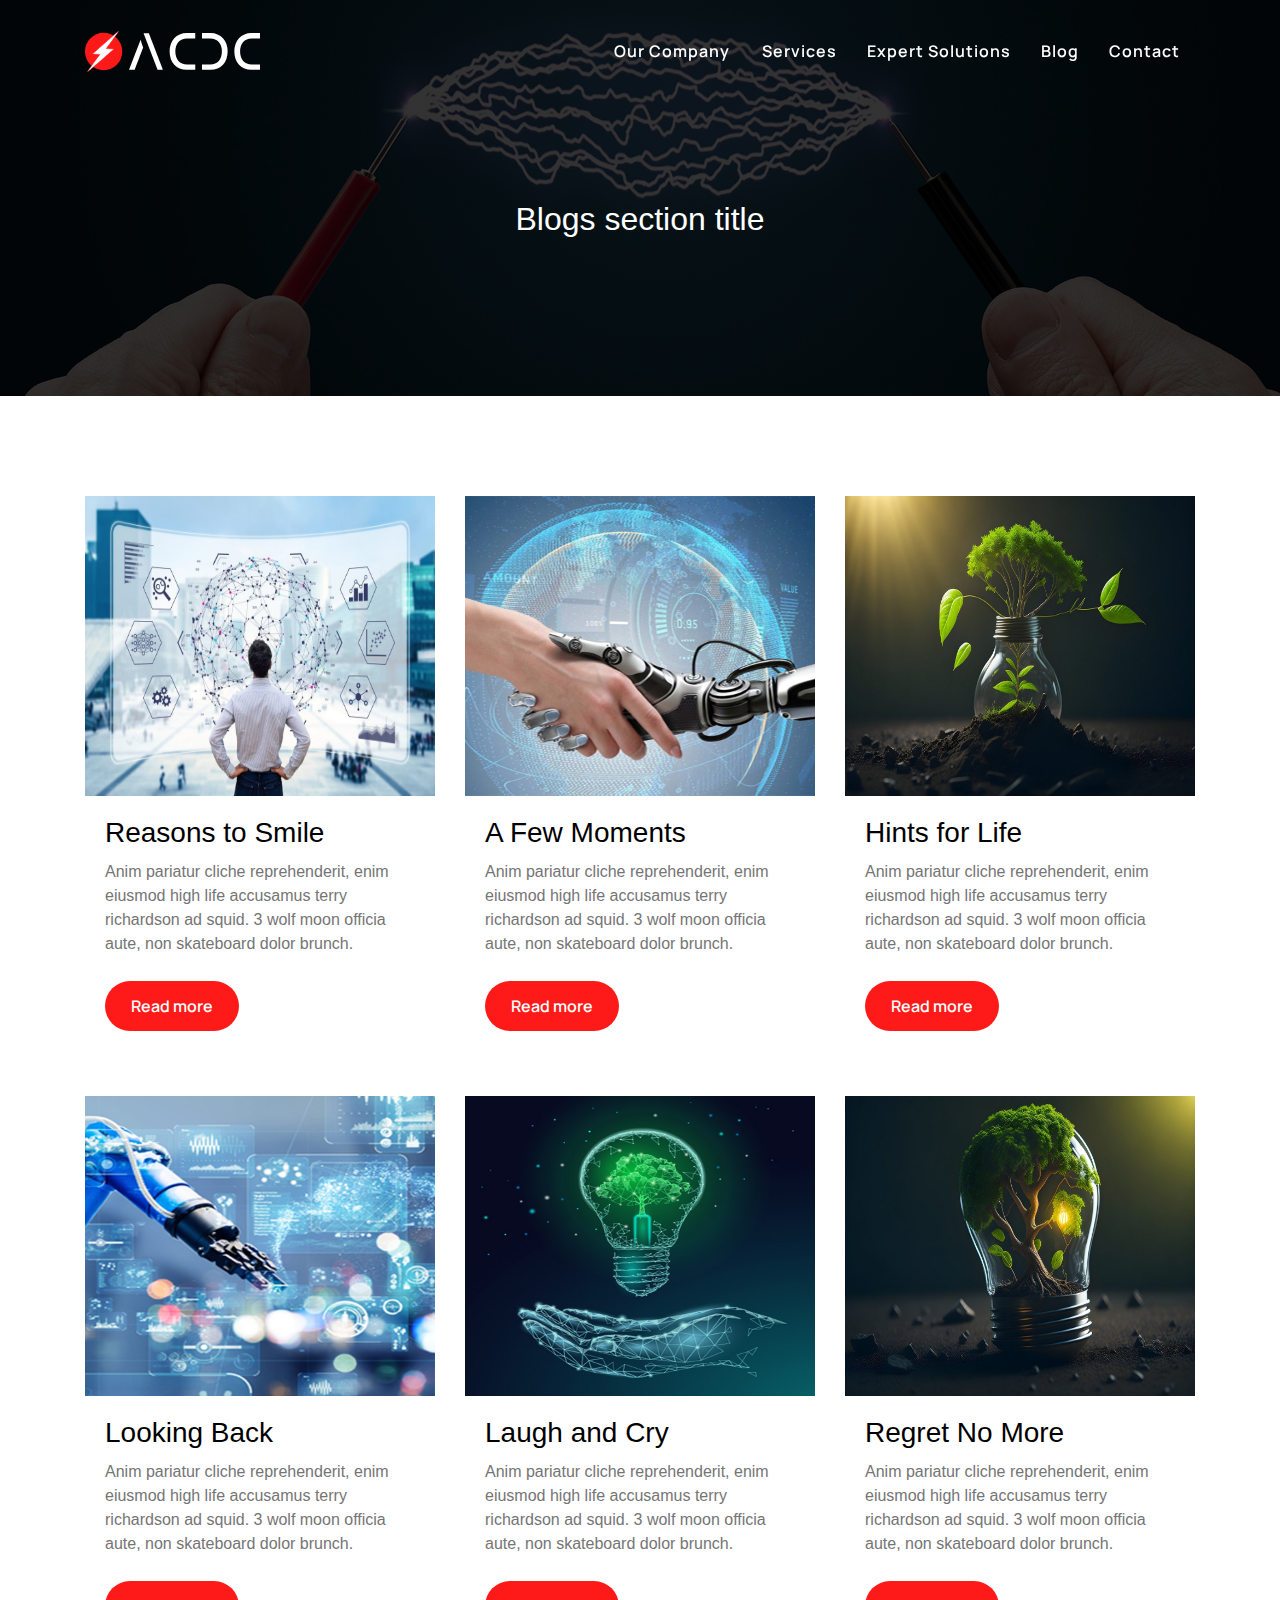
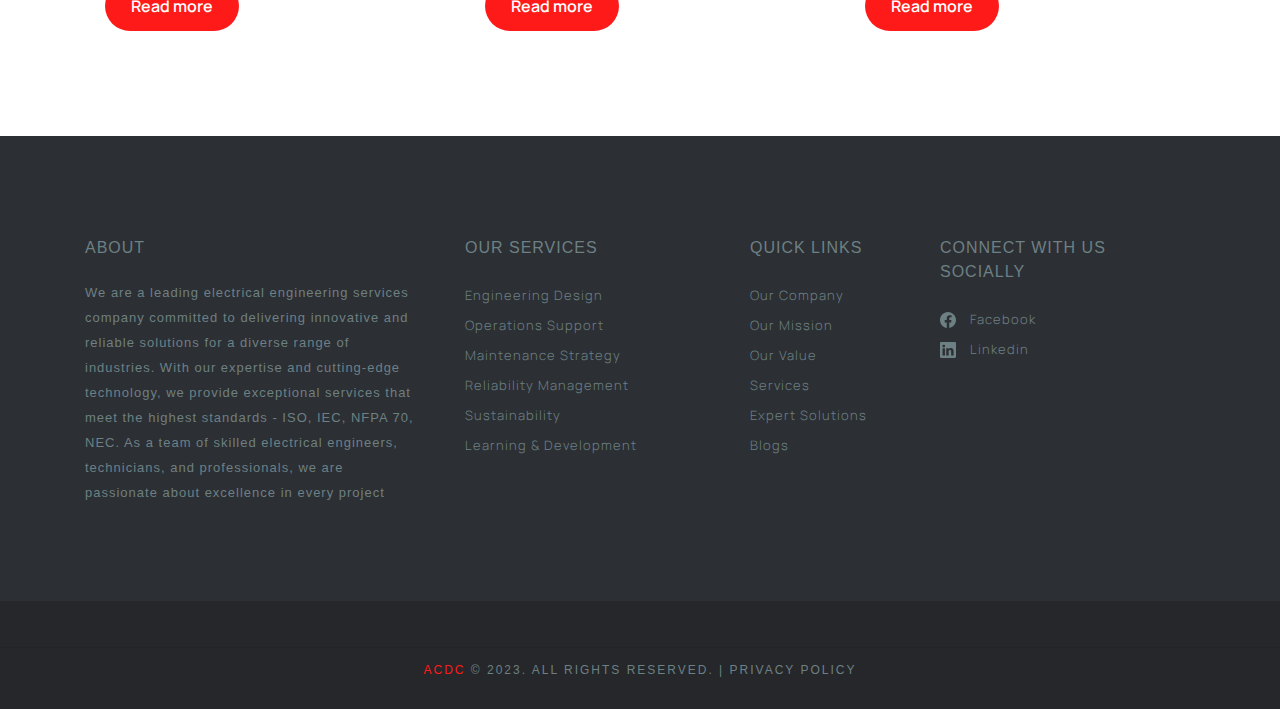
<file: blog.html>
<!DOCTYPE html>
<html lang="en">

<head>
    <meta charset="utf-8">
    <meta http-equiv="X-UA-Compatible" content="IE=edge">
    <meta name="viewport" content="width=device-width, initial-scale=1.0, maximum-scale=5.0">
    <title>ACDC</title>
    <link rel="shortcut icon" type="image/x-icon" href="./images/ACDC_ico.svg" />
    <link rel="preconnect" href="https://fonts.googleapis.com">
    <link rel="preconnect" href="https://fonts.gstatic.com" crossorigin>
    <link rel="preconnect" href="https://fonts.googleapis.com">
    <link rel="preconnect" href="https://fonts.gstatic.com" crossorigin>
    <link href="https://fonts.googleapis.com/css2?family=Manrope:wght@200;300;400;500;600;700;800&display=swap"
        rel="stylesheet">
    <link rel="stylesheet" href="plugins/bootstrap/bootstrap.min.css">
    <link href="https://cdn.jsdelivr.net/npm/bootstrap@5.3.0/dist/css/bootstrap.min.css" rel="stylesheet"
        integrity="sha384-9ndCyUaIbzAi2FUVXJi0CjmCapSmO7SnpJef0486qhLnuZ2cdeRhO02iuK6FUUVM" crossorigin="anonymous">
    <link rel="stylesheet" href="plugins/slick/slick.css">
    <link rel="stylesheet" href="css/style.css">
</head>

<body id="body">
    <header class="navigation fixed-top">
        <div class="container">
            <nav class="navbar navbar-expand-lg navbar-light px-0">
                <a class="navbar-brand logo" href="index.html">
                    <img loading="lazy" class="logo-default" src="images/logo.svg" width="175px" height="auto"
                        alt="logo" />
                    <img loading="lazy" class="logo-white" src="images/logo-white.svg" width="175px" height="auto"
                        alt="logo" />
                </a>
                <button class="navbar-toggler" type="button" data-toggle="collapse" data-target="#navigation"
                    aria-controls="navigation" aria-expanded="false" aria-label="Toggle navigation">
                    <span class="navbar-toggler-icon"></span>
                </button>

                <div class="collapse navbar-collapse" id="navigation">
                    <ul class="navbar-nav ml-auto text-center">
                        <li class="nav-item dropdown active">
                            <a class="nav-link dropdown-toggle" href="index.html" id="navbarDropdown" role="button"
                                data-toggle="dropdown" aria-haspopup="true" aria-expanded="false">
                                Our Company
                                <i class="tf-ion-chevron-down"></i>
                            </a>
                            <ul class="dropdown-menu" aria-labelledby="navbarDropdown">
                                <li><a class="dropdown-item" href="index.html#about">Our Mission</a></li>
                                <li><a class="dropdown-item" href="index.html#our-value">our Values</a></li>
                            </ul>
                        </li>
                        <li class="nav-item ">
                            <a class="nav-link" href="index.html#services">Services</a>
                        </li>
                        <li class="nav-item ">
                            <a class="nav-link" href="index.html#solutions">Expert Solutions</a>
                        </li>
                        <li class="nav-item ">
                            <a class="nav-link" href="blog.html">Blog</a>
                        </li>
                        <li class="nav-item ">
                            <a class="nav-link" href="index.html#contact">Contact</a>
                        </li>
                    </ul>
                </div>
            </nav>
        </div>
    </header>

    <section class="single-page-header">
        <div class="container">
            <div class="row">
                <div class="col-md-12">
                    <h2>Blogs section title</h2>
                </div>
            </div>
        </div>
    </section>
    
    <section class="posts section">
        <div class="container">
            <div class="row">
                <article class="col-lg-4 col-md-6">
                    <div class="post-item">
                        <div class="media-wrapper">
                            <img loading="lazy" src="images/blog/hero-1.jpg" alt="amazing caves coverimage" class="img-fluid">
                        </div>
    
                        <div class="content">
                            <h3><a href="single-post.html">Reasons to Smile</a></h3>
                            <p>Anim pariatur cliche reprehenderit, enim eiusmod high life accusamus terry richardson ad squid. 3 wolf
                                moon officia aute, non skateboard dolor brunch.</p>
                            <a class="btn btn-main" href="single-post.html">Read more</a>
                        </div>
                    </div>
                </article>
    
                <article class="col-lg-4 col-md-6">
                    <div class="post-item">
                        <div class="media-wrapper">
                            <img loading="lazy" src="images/about/do-it.jpg" alt="amazing caves coverimage" class="img-fluid">
                        </div>
    
                        <div class="content">
                            <h3><a href="single-post.html">A Few Moments</a></h3>
                            <p>Anim pariatur cliche reprehenderit, enim eiusmod high life accusamus terry richardson ad squid. 3 wolf
                                moon officia aute, non skateboard dolor brunch.</p>
                            <a class="btn btn-main" href="single-post.html">Read more</a>
                        </div>
                    </div>
                </article>
                
                <article class="col-lg-4 col-md-6">
                    <div class="post-item">
                        <div class="media-wrapper">
                            <img loading="lazy" src="images/about/environmental-1_1280.jpg" alt="amazing caves coverimage" class="img-fluid">
                        </div>
    
                        <div class="content">
                            <h3><a href="single-post.html">Hints for Life</a></h3>
                            <p>Anim pariatur cliche reprehenderit, enim eiusmod high life accusamus terry richardson ad squid. 3 wolf
                                moon officia aute, non skateboard dolor brunch.</p>
                            <a class="btn btn-main" href="single-post.html">Read more</a>
                        </div>
                    </div>
                </article>

                <article class="col-lg-4 col-md-6">
                    <div class="post-item">
                        <div class="media-wrapper">
                            <img loading="lazy" src="images/about/do-it2.jpg" alt="amazing caves coverimage" class="img-fluid">
                        </div>
    
                        <div class="content">
                            <h3><a href="single-post.html">Looking Back</a></h3>
                            <p>Anim pariatur cliche reprehenderit, enim eiusmod high life accusamus terry richardson ad squid. 3 wolf
                                moon officia aute, non skateboard dolor brunch.</p>
                            <a class="btn btn-main" href="single-post.html">Read more</a>
                        </div>
                    </div>
                </article>

                <article class="col-lg-4 col-md-6">
                    <div class="post-item">
                        <div class="media-wrapper">
                            <img loading="lazy" src="images/about/our-mission.jpg" alt="amazing caves coverimage" class="img-fluid">
                        </div>
    
                        <div class="content">
                            <h3><a href="single-post.html">Laugh and Cry</a></h3>
                            <p>Anim pariatur cliche reprehenderit, enim eiusmod high life accusamus terry richardson ad squid. 3 wolf
                                moon officia aute, non skateboard dolor brunch.</p>
                            <a class="btn btn-main" href="single-post.html">Read more</a>
                        </div>
                    </div>
                </article>

                <article class="col-lg-4 col-md-6">
                    <div class="post-item">
                        <div class="media-wrapper">
                            <img loading="lazy" src="images/about/environmental-2_1280.jpg" alt="amazing caves coverimage" class="img-fluid">
                        </div>
    
                        <div class="content">
                            <h3><a href="single-post.html">Regret No More</a></h3>
                            <p>Anim pariatur cliche reprehenderit, enim eiusmod high life accusamus terry richardson ad squid. 3 wolf
                                moon officia aute, non skateboard dolor brunch.</p>
                            <a class="btn btn-main" href="single-post.html">Read more</a>
                        </div>
                    </div>
                </article>
            </div>
        </div>
    </section>

    <footer id="footer" class="bg-one">
        <div class="top-footer">
          <div class="container">
            <div class="row justify-content-around">
              <div class="col-lg-4 col-md-6 mb-5 mb-lg-0">
                <h3>about</h3>
                <p>We are a leading electrical engineering services company committed to delivering innovative and reliable
                  solutions for a diverse range of industries. With our expertise and cutting-edge technology, we provide
                  exceptional services that meet the highest standards - ISO, IEC, NFPA 70, NEC. As a team of skilled
                  electrical engineers, technicians, and professionals, we are passionate about excellence in every project
                </p>
              </div>
    
              <div class="col-lg-3 col-md-6 mb-5 mb-lg-0">
                <ul>
                  <li>
                    <h3>Our Services</h3>
                  </li>
                  <li><a href="#services">Engineering Design</a></li>
                  <li><a href="#services">Operations Support</a></li>
                  <li><a href="#services">Maintenance Strategy</a></li>
                  <li><a href="#services">Reliability Management</a></li>
                  <li><a href="#services">Sustainability</a></li>
                  <li><a href="#services">Learning & Development</a></li>
                </ul>
              </div>
    
              <div class="col-lg-2 col-md-6 mb-5 mb-md-0">
                <ul>
                  <li>
                    <h3>Quick Links</h3>
                  </li>
                  <li><a href="#">Our Company</a></li>
                  <li><a href="#">Our Mission</a></li>
                  <li><a href="#">Our Value</a></li>
                  <li><a href="#services">Services</a></li>
                  <li><a href="#solutions">Expert Solutions</a></li>
                  <li><a href="#">Blogs</a></li>
                </ul>
              </div>
    
              <div class="col-lg-3 col-md-6">
                <ul>
                  <li>
                    <h3>Connect with us Socially</h3>
                  </li>
                  <li>
                    <a href="">
                      <svg xmlns="http://www.w3.org/2000/svg" width="16" height="16" fill="currentColor"
                        class="bi bi-facebook" viewBox="0 0 16 16">
                        <path
                          d="M16 8.049c0-4.446-3.582-8.05-8-8.05C3.58 0-.002 3.603-.002 8.05c0 4.017 2.926 7.347 6.75 7.951v-5.625h-2.03V8.05H6.75V6.275c0-2.017 1.195-3.131 3.022-3.131.876 0 1.791.157 1.791.157v1.98h-1.009c-.993 0-1.303.621-1.303 1.258v1.51h2.218l-.354 2.326H9.25V16c3.824-.604 6.75-3.934 6.75-7.951z" />
                      </svg>
                      Facebook
                    </a>
                  </li>
                  <li>
                    <a href="#">
                      <svg xmlns="http://www.w3.org/2000/svg" width="16" height="16" fill="currentColor"
                        class="bi bi-linkedin" viewBox="0 0 16 16">
                        <path
                          d="M0 1.146C0 .513.526 0 1.175 0h13.65C15.474 0 16 .513 16 1.146v13.708c0 .633-.526 1.146-1.175 1.146H1.175C.526 16 0 15.487 0 14.854V1.146zm4.943 12.248V6.169H2.542v7.225h2.401zm-1.2-8.212c.837 0 1.358-.554 1.358-1.248-.015-.709-.52-1.248-1.342-1.248-.822 0-1.359.54-1.359 1.248 0 .694.521 1.248 1.327 1.248h.016zm4.908 8.212V9.359c0-.216.016-.432.08-.586.173-.431.568-.878 1.232-.878.869 0 1.216.662 1.216 1.634v3.865h2.401V9.25c0-2.22-1.184-3.252-2.764-3.252-1.274 0-1.845.7-2.165 1.193v.025h-.016a5.54 5.54 0 0 1 .016-.025V6.169h-2.4c.03.678 0 7.225 0 7.225h2.4z" />
                      </svg>
                      Linkedin
                    </a>
                  </li>
                </ul>
              </div>
            </div>
          </div>
        </div>
        <div class="footer-bottom">
          <hr>
          <h5><a href="https://acdc.ge/">ACDC</a> &copy; 2023. All rights reserved. | <a href="privacy.html" class="privacy">Privacy policy</a></h5>
        </div>
      </footer>
    
      <script src="plugins/jquery/jquery.min.js"></script>
      <script src="plugins/bootstrap/bootstrap.min.js"></script>
      <script src="plugins/slick/slick.min.js"></script>
      <script src="plugins/smooth-scroll/smooth-scroll.min.js"></script>
      <script src="https://cdn.jsdelivr.net/npm/bootstrap@5.3.0/dist/js/bootstrap.bundle.min.js"
        integrity="sha384-geWF76RCwLtnZ8qwWowPQNguL3RmwHVBC9FhGdlKrxdiJJigb/j/68SIy3Te4Bkz"
        crossorigin="anonymous"></script>
      <script src="js/script.js"></script>
    </body>

</html>
</file>
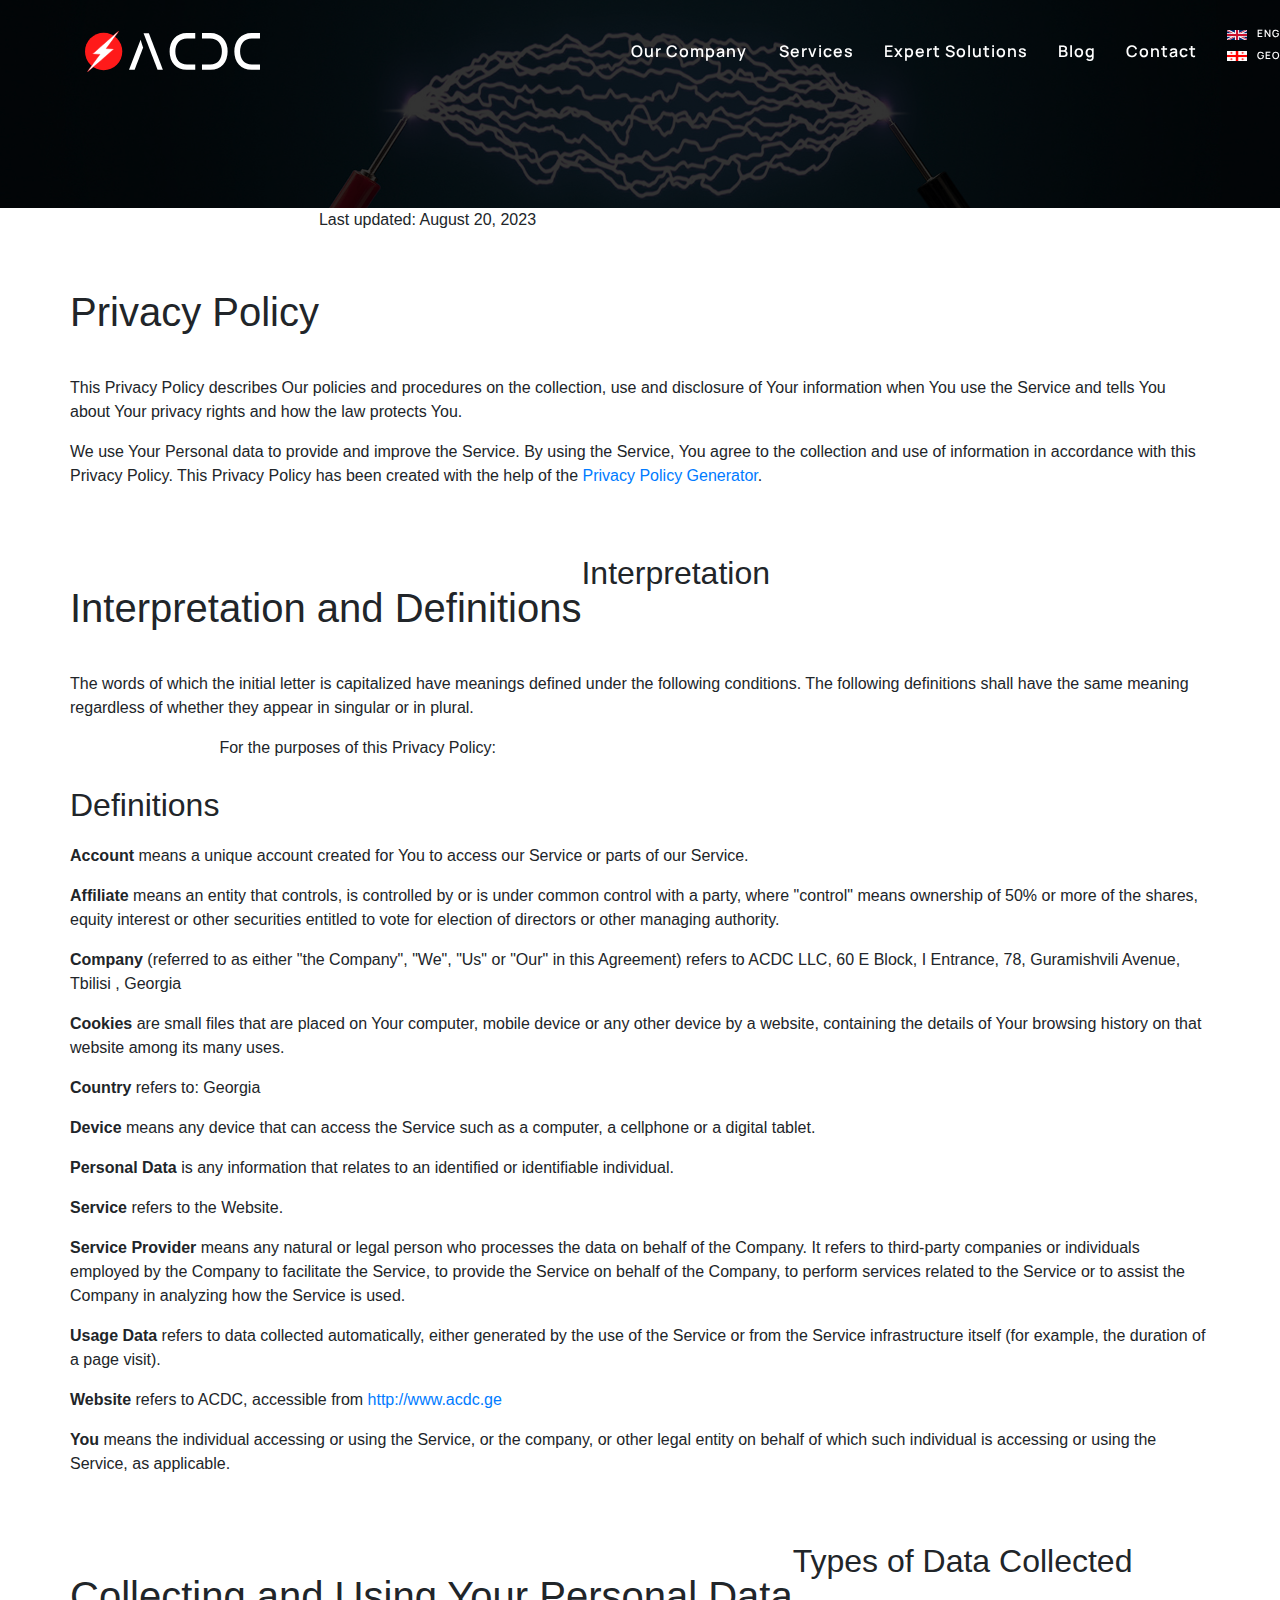
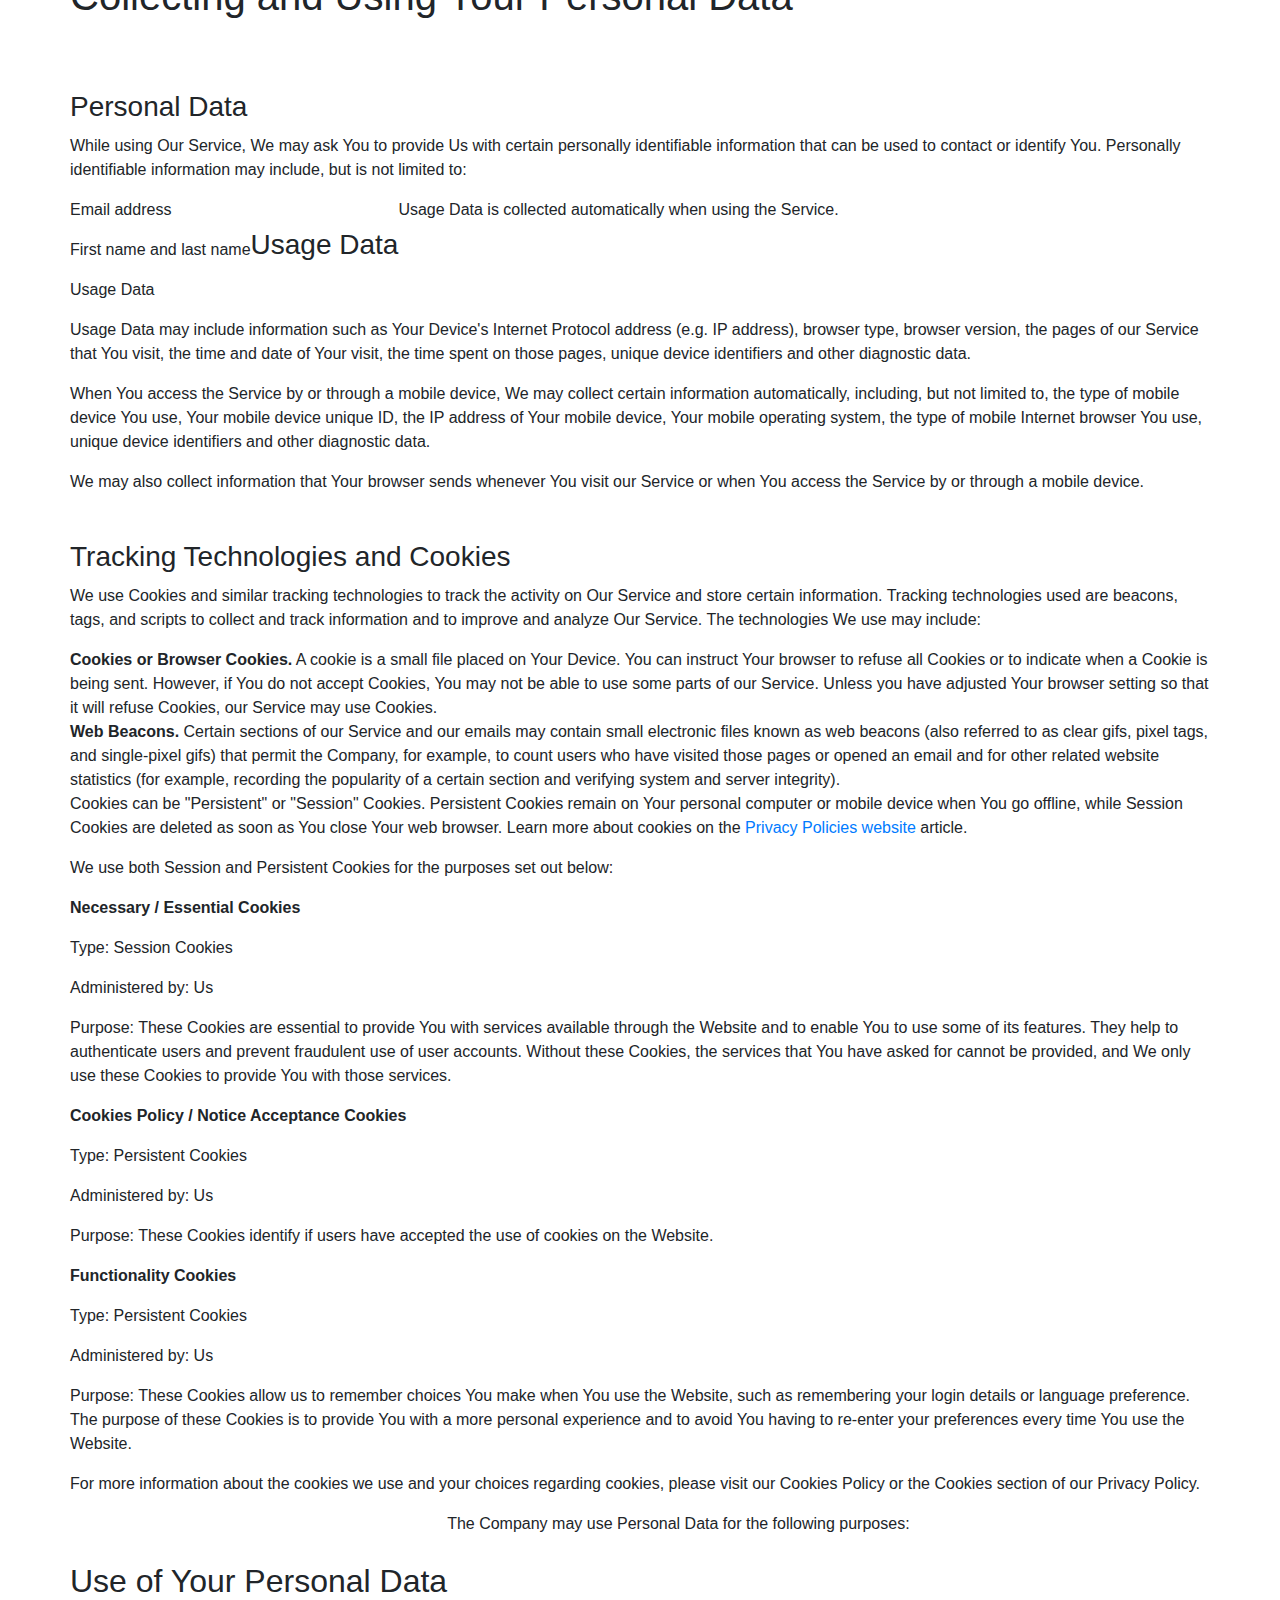
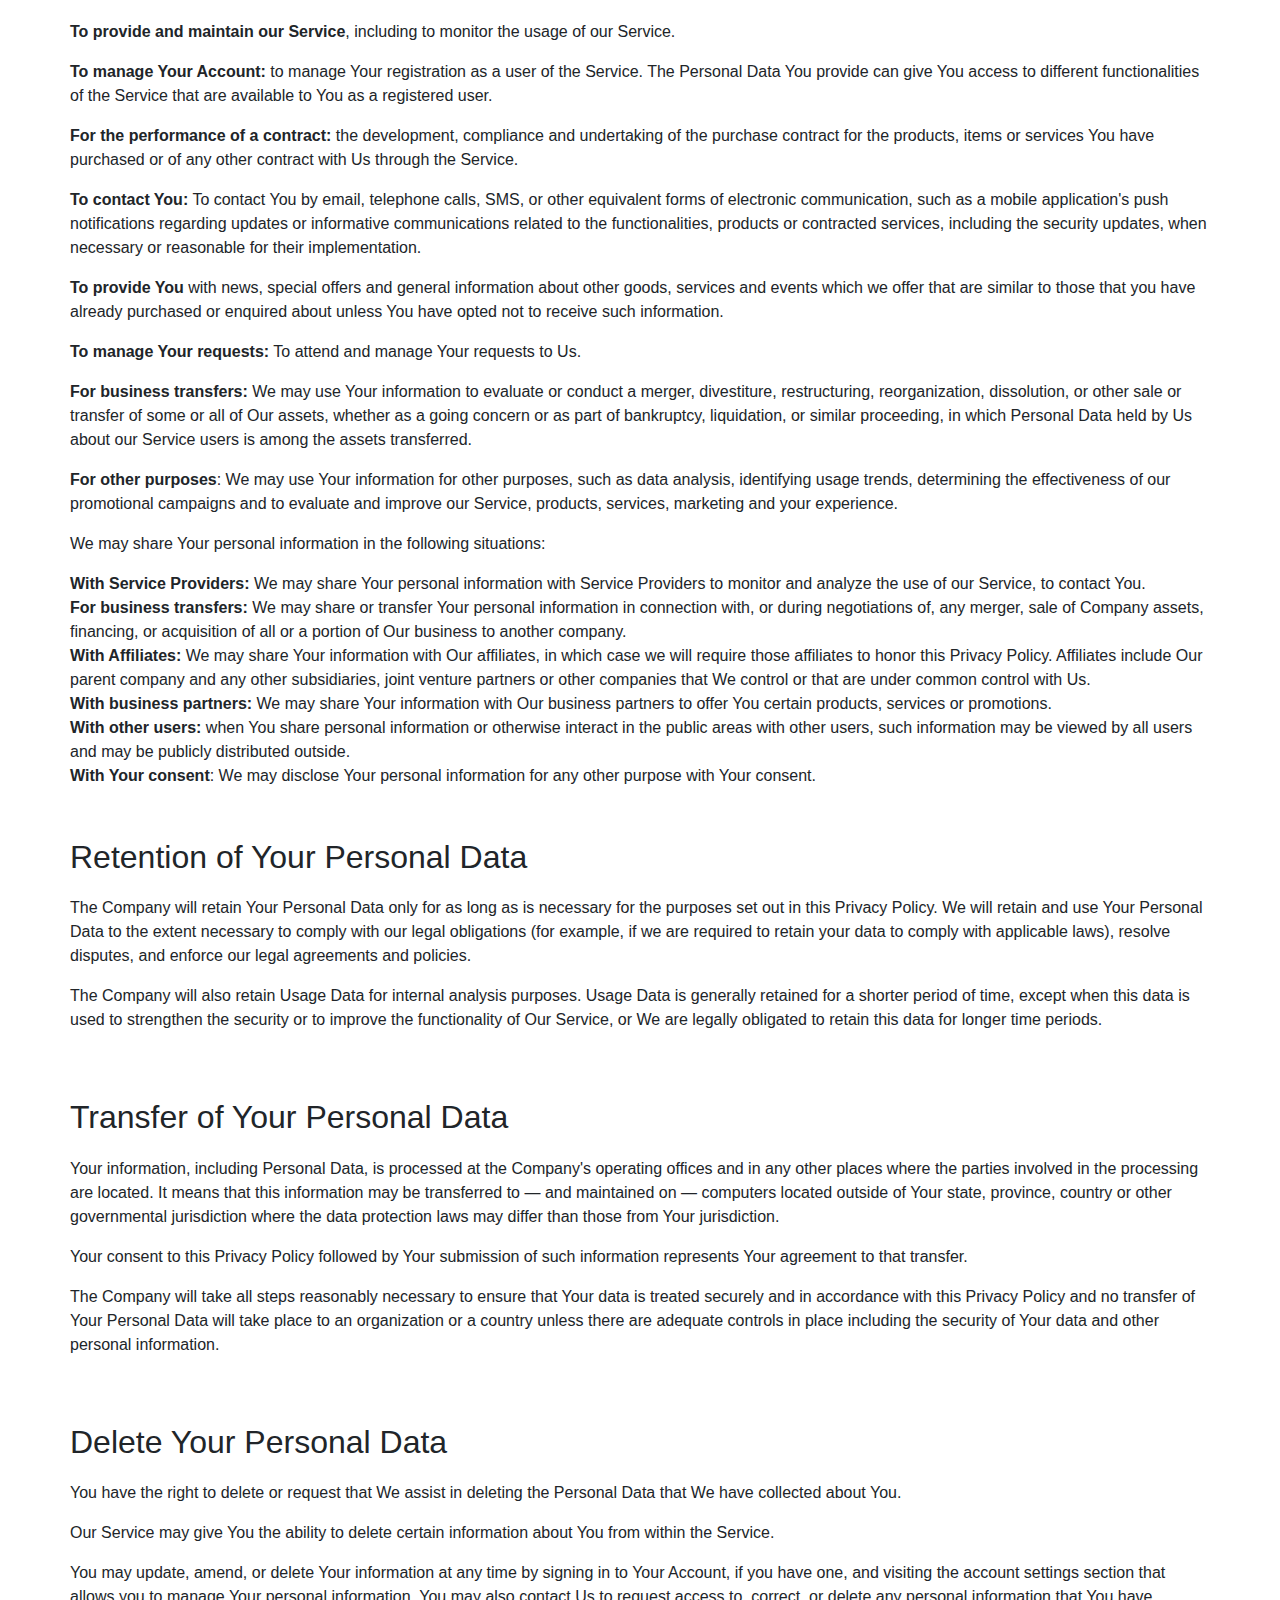
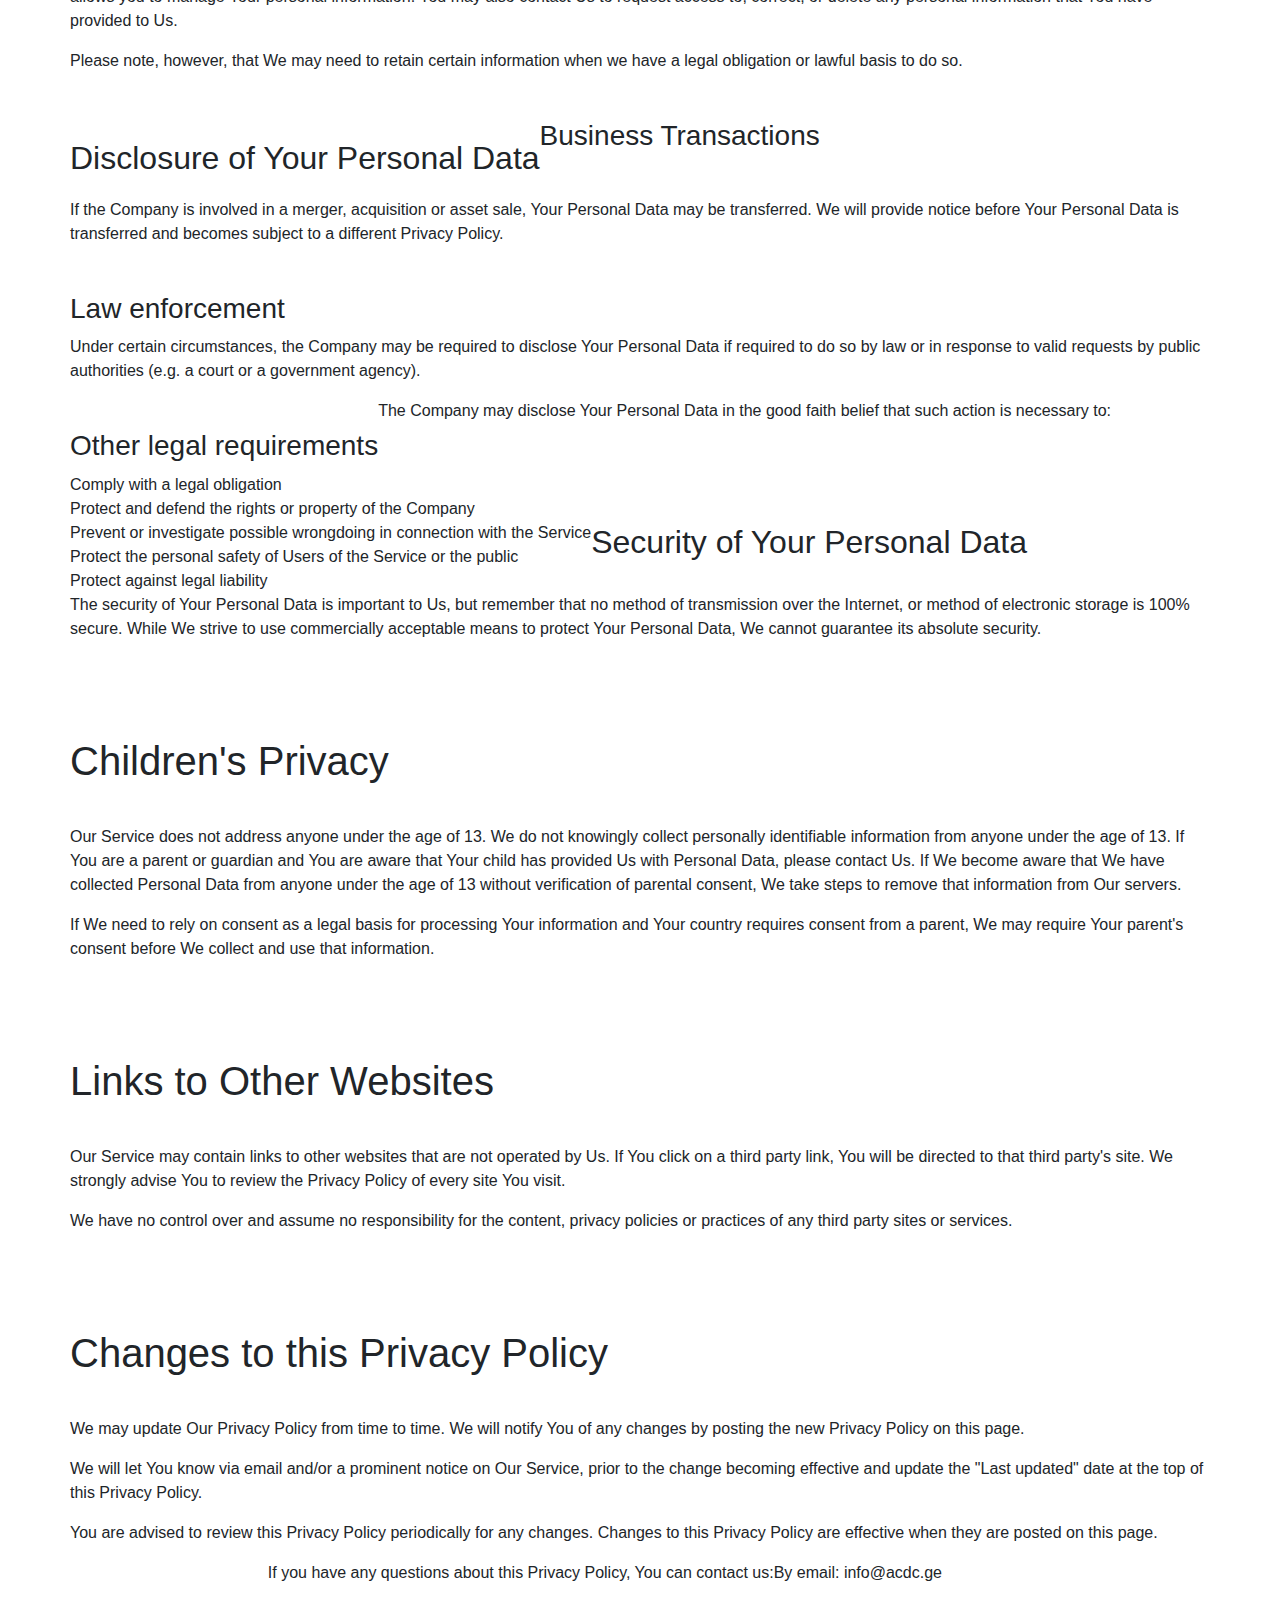
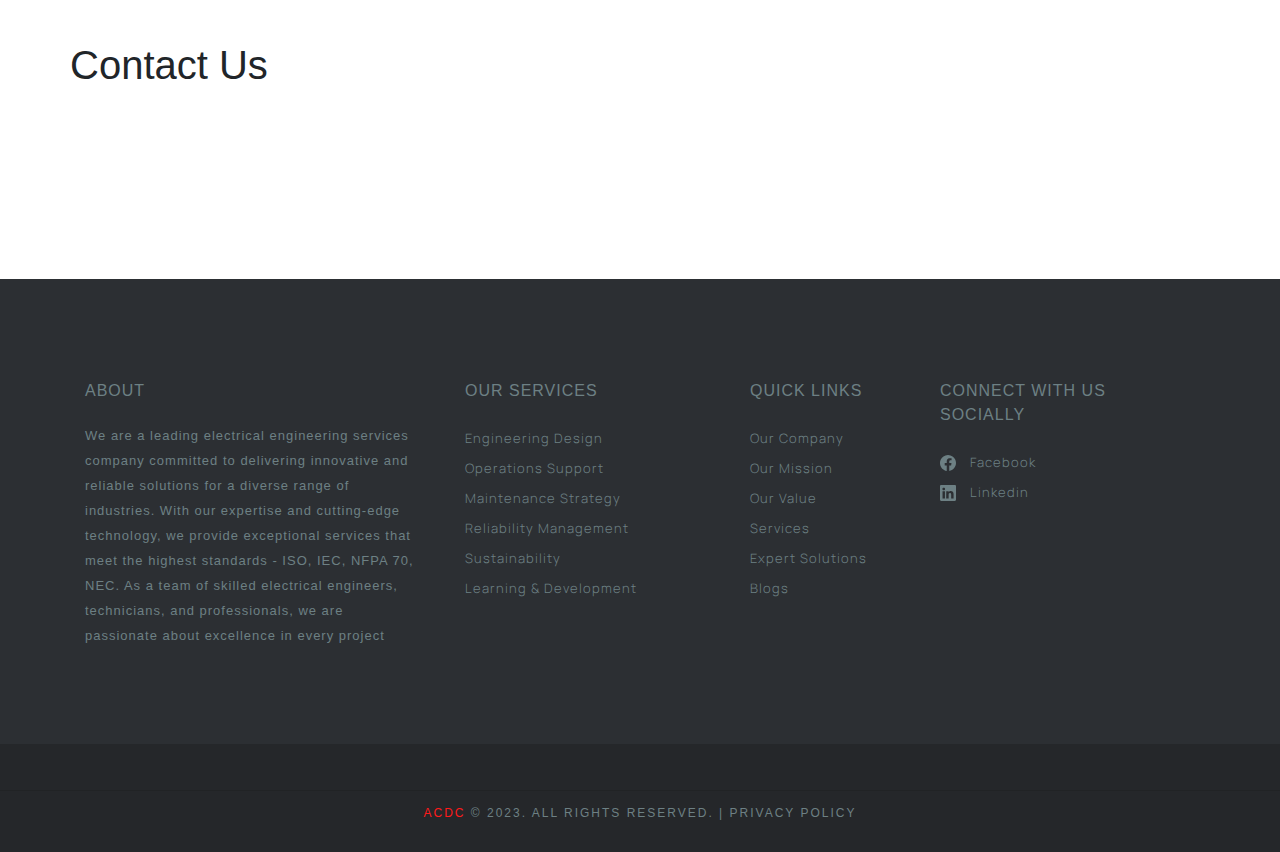
<file: privacy.html>
<!DOCTYPE html>
<html lang="en">

<head>
    <meta charset="utf-8">
    <meta http-equiv="X-UA-Compatible" content="IE=edge">
    <meta name="viewport" content="width=device-width, initial-scale=1.0, maximum-scale=5.0">
    <title>ACDC</title>
    <link rel="shortcut icon" type="image/x-icon" href="./images/ACDC_ico.svg" />
    <link rel="preconnect" href="https://fonts.googleapis.com">
    <link rel="preconnect" href="https://fonts.gstatic.com" crossorigin>
    <link rel="preconnect" href="https://fonts.googleapis.com">
    <link rel="preconnect" href="https://fonts.gstatic.com" crossorigin>
    <link href="https://fonts.googleapis.com/css2?family=Manrope:wght@200;300;400;500;600;700;800&display=swap"
        rel="stylesheet">
    <link rel="stylesheet" href="plugins/bootstrap/bootstrap.min.css">
    <link href="https://cdn.jsdelivr.net/npm/bootstrap@5.3.0/dist/css/bootstrap.min.css" rel="stylesheet"
        integrity="sha384-9ndCyUaIbzAi2FUVXJi0CjmCapSmO7SnpJef0486qhLnuZ2cdeRhO02iuK6FUUVM" crossorigin="anonymous">
    <link rel="stylesheet" href="plugins/slick/slick.css">
    <link rel="stylesheet" href="https://cdn.jsdelivr.net/npm/bootstrap-icons@1.10.5/font/bootstrap-icons.css">
    <link rel="stylesheet" href="css/style.css">
</head>

<body id="body">

    <header class="navigation fixed-top">
        <div class="container">
            <nav class="navbar navbar-expand-lg navbar-light px-0">
                <a class="navbar-brand logo" href="index.html">
                    <img loading="lazy" class="logo-default" src="images/logo.svg" width="175px" height="auto"
                        alt="logo" />
                    <img loading="lazy" class="logo-white" src="images/logo-white.svg" width="175px" height="auto"
                        alt="logo" />
                </a>
                <button class="navbar-toggler" type="button" data-toggle="collapse" data-target="#navigation"
                    aria-controls="navigation" aria-expanded="false" aria-label="Toggle navigation">
                    <span class="navbar-toggler-icon"></span>
                </button>

                <div class="collapse navbar-collapse" id="navigation">
                    <ul class="navbar-nav ml-auto text-center">
                        <li class="nav-item dropdown active">
                            <a class="nav-link dropdown-toggle" href="index.html" id="navbarDropdown" role="button"
                                data-toggle="dropdown" aria-haspopup="true" aria-expanded="false">
                                Our Company
                                <i class="tf-ion-chevron-down"></i>
                            </a>
                            <ul class="dropdown-menu" aria-labelledby="navbarDropdown">
                                <li><a class="dropdown-item" href="index.html#about">Our Mission</a></li>
                                <li><a class="dropdown-item" href="index.html#our-value">our Values</a></li>
                            </ul>
                        </li>
                        <li class="nav-item ">
                            <a class="nav-link" href="index.html#services">Services</a>
                        </li>
                        <li class="nav-item ">
                            <a class="nav-link" href="index.html#solutions">Expert Solutions</a>
                        </li>
                        <li class="nav-item ">
                            <a class="nav-link" href="blog.html">Blog</a>
                        </li>
                        <li class="nav-item ">
                            <a class="nav-link" href="index.html#contact">Contact</a>
                        </li>
                        <!-- <li class="nav-item dropdown active">
                            <a class="nav-link dropdown-toggle dropdownLng" href="#" id="navbarDropdown" role="button"
                                data-toggle="dropdown" aria-haspopup="true" aria-expanded="false">
                                <img src="/images/hero-bg/Flag_of_the_United_Kingdom.png" alt="">ENG
                            </a>
                            <ul class="dropdown-menu lngdropdown" aria-labelledby="navbarDropdown">
                                <li><a class="nav-link dropdownLng geo" href="#"> <img src="/images/hero-bg/Flag_of_Georgia.png" alt="">GEO</a></li>
                            </ul>
                        </li> -->
                        <li class="nav-item language">
                            <a class="nav-link lng eng" href="#"> <img
                                    src="/images/hero-bg/Flag_of_the_United_Kingdom.png" alt="">ENG</a>
                            <a class="nav-link lng geo" href="#"> <img src="/images/hero-bg/Flag_of_Georgia.png"
                                    alt="">GEO</a>
                        </li>
                    </ul>
                </div>
            </nav>
        </div>
    </header>

    <section class="page-header">
        <div class="container">
          <div class="row">
            <div class="col-md-12">
              <h2></h2>
            </div>
          </div>
        </div>
      </section>

    <section id="privacy">
        <div class="container">
            <div class="row content">
                <h1>Privacy Policy</h1>
                <p>Last updated: August 20, 2023</p>
                <p>This Privacy Policy describes Our policies and procedures on the collection, use and disclosure of
                    Your information when You use the Service and tells You about Your privacy rights and how the law
                    protects You.</p>
                <p>We use Your Personal data to provide and improve the Service. By using the Service, You agree to the
                    collection and use of information in accordance with this Privacy Policy. This Privacy Policy has
                    been created with the help of the <a
                        href="https://www.privacypolicies.com/privacy-policy-generator/" target="_blank">Privacy Policy
                        Generator</a>.</p>
                <h1>Interpretation and Definitions</h1>
                <h2>Interpretation</h2>
                <p>The words of which the initial letter is capitalized have meanings defined under the following
                    conditions. The following definitions shall have the same meaning regardless of whether they appear
                    in singular or in plural.</p>
                <h2>Definitions</h2>
                <p>For the purposes of this Privacy Policy:</p>
                <ul>
                    <li>
                        <p><strong>Account</strong> means a unique account created for You to access our Service or
                            parts of our Service.</p>
                    </li>
                    <li>
                        <p><strong>Affiliate</strong> means an entity that controls, is controlled by or is under common
                            control with a party, where &quot;control&quot; means ownership of 50% or more of the
                            shares, equity interest or other securities entitled to vote for election of directors or
                            other managing authority.</p>
                    </li>
                    <li>
                        <p><strong>Company</strong> (referred to as either &quot;the Company&quot;, &quot;We&quot;,
                            &quot;Us&quot; or &quot;Our&quot; in this Agreement) refers to ACDC LLC, 60 E Block, I
                            Entrance, 78, Guramishvili Avenue, Tbilisi , Georgia</p>
                    </li>
                    <li>
                        <p><strong>Cookies</strong> are small files that are placed on Your computer, mobile device or
                            any other device by a website, containing the details of Your browsing history on that
                            website among its many uses.</p>
                    </li>
                    <li>
                        <p><strong>Country</strong> refers to: Georgia</p>
                    </li>
                    <li>
                        <p><strong>Device</strong> means any device that can access the Service such as a computer, a
                            cellphone or a digital tablet.</p>
                    </li>
                    <li>
                        <p><strong>Personal Data</strong> is any information that relates to an identified or
                            identifiable individual.</p>
                    </li>
                    <li>
                        <p><strong>Service</strong> refers to the Website.</p>
                    </li>
                    <li>
                        <p><strong>Service Provider</strong> means any natural or legal person who processes the data on
                            behalf of the Company. It refers to third-party companies or individuals employed by the
                            Company to facilitate the Service, to provide the Service on behalf of the Company, to
                            perform services related to the Service or to assist the Company in analyzing how the
                            Service is used.</p>
                    </li>
                    <li>
                        <p><strong>Usage Data</strong> refers to data collected automatically, either generated by the
                            use of the Service or from the Service infrastructure itself (for example, the duration of a
                            page visit).</p>
                    </li>
                    <li>
                        <p><strong>Website</strong> refers to ACDC, accessible from <a href="http://www.acdc.ge"
                                rel="external nofollow noopener" target="_blank">http://www.acdc.ge</a></p>
                    </li>
                    <li>
                        <p><strong>You</strong> means the individual accessing or using the Service, or the company, or
                            other legal entity on behalf of which such individual is accessing or using the Service, as
                            applicable.</p>
                    </li>
                </ul>
                <h1>Collecting and Using Your Personal Data</h1>
                <h2>Types of Data Collected</h2>
                <h3>Personal Data</h3>
                <p>While using Our Service, We may ask You to provide Us with certain personally identifiable
                    information that can be used to contact or identify You. Personally identifiable information may
                    include, but is not limited to:</p>
                <ul>
                    <li>
                        <p>Email address</p>
                    </li>
                    <li>
                        <p>First name and last name</p>
                    </li>
                    <li>
                        <p>Usage Data</p>
                    </li>
                </ul>
                <h3>Usage Data</h3>
                <p>Usage Data is collected automatically when using the Service.</p>
                <p>Usage Data may include information such as Your Device's Internet Protocol address (e.g. IP address),
                    browser type, browser version, the pages of our Service that You visit, the time and date of Your
                    visit, the time spent on those pages, unique device identifiers and other diagnostic data.</p>
                <p>When You access the Service by or through a mobile device, We may collect certain information
                    automatically, including, but not limited to, the type of mobile device You use, Your mobile device
                    unique ID, the IP address of Your mobile device, Your mobile operating system, the type of mobile
                    Internet browser You use, unique device identifiers and other diagnostic data.</p>
                <p>We may also collect information that Your browser sends whenever You visit our Service or when You
                    access the Service by or through a mobile device.</p>
                <h3>Tracking Technologies and Cookies</h3>
                <p>We use Cookies and similar tracking technologies to track the activity on Our Service and store
                    certain information. Tracking technologies used are beacons, tags, and scripts to collect and track
                    information and to improve and analyze Our Service. The technologies We use may include:</p>
                <ul>
                    <li><strong>Cookies or Browser Cookies.</strong> A cookie is a small file placed on Your Device. You
                        can instruct Your browser to refuse all Cookies or to indicate when a Cookie is being sent.
                        However, if You do not accept Cookies, You may not be able to use some parts of our Service.
                        Unless you have adjusted Your browser setting so that it will refuse Cookies, our Service may
                        use Cookies.</li>
                    <li><strong>Web Beacons.</strong> Certain sections of our Service and our emails may contain small
                        electronic files known as web beacons (also referred to as clear gifs, pixel tags, and
                        single-pixel gifs) that permit the Company, for example, to count users who have visited those
                        pages or opened an email and for other related website statistics (for example, recording the
                        popularity of a certain section and verifying system and server integrity).</li>
                </ul>
                <p>Cookies can be &quot;Persistent&quot; or &quot;Session&quot; Cookies. Persistent Cookies remain on
                    Your personal computer or mobile device when You go offline, while Session Cookies are deleted as
                    soon as You close Your web browser. Learn more about cookies on the <a
                        href="https://www.privacypolicies.com/blog/privacy-policy-template/#Use_Of_Cookies_Log_Files_And_Tracking"
                        target="_blank">Privacy Policies website</a> article.</p>
                <p>We use both Session and Persistent Cookies for the purposes set out below:</p>
                <ul>
                    <li>
                        <p><strong>Necessary / Essential Cookies</strong></p>
                        <p>Type: Session Cookies</p>
                        <p>Administered by: Us</p>
                        <p>Purpose: These Cookies are essential to provide You with services available through the
                            Website and to enable You to use some of its features. They help to authenticate users and
                            prevent fraudulent use of user accounts. Without these Cookies, the services that You have
                            asked for cannot be provided, and We only use these Cookies to provide You with those
                            services.</p>
                    </li>
                    <li>
                        <p><strong>Cookies Policy / Notice Acceptance Cookies</strong></p>
                        <p>Type: Persistent Cookies</p>
                        <p>Administered by: Us</p>
                        <p>Purpose: These Cookies identify if users have accepted the use of cookies on the Website.</p>
                    </li>
                    <li>
                        <p><strong>Functionality Cookies</strong></p>
                        <p>Type: Persistent Cookies</p>
                        <p>Administered by: Us</p>
                        <p>Purpose: These Cookies allow us to remember choices You make when You use the Website, such
                            as remembering your login details or language preference. The purpose of these Cookies is to
                            provide You with a more personal experience and to avoid You having to re-enter your
                            preferences every time You use the Website.</p>
                    </li>
                </ul>
                <p>For more information about the cookies we use and your choices regarding cookies, please visit our
                    Cookies Policy or the Cookies section of our Privacy Policy.</p>
                <h2>Use of Your Personal Data</h2>
                <p>The Company may use Personal Data for the following purposes:</p>
                <ul>
                    <li>
                        <p><strong>To provide and maintain our Service</strong>, including to monitor the usage of our
                            Service.</p>
                    </li>
                    <li>
                        <p><strong>To manage Your Account:</strong> to manage Your registration as a user of the
                            Service. The Personal Data You provide can give You access to different functionalities of
                            the Service that are available to You as a registered user.</p>
                    </li>
                    <li>
                        <p><strong>For the performance of a contract:</strong> the development, compliance and
                            undertaking of the purchase contract for the products, items or services You have purchased
                            or of any other contract with Us through the Service.</p>
                    </li>
                    <li>
                        <p><strong>To contact You:</strong> To contact You by email, telephone calls, SMS, or other
                            equivalent forms of electronic communication, such as a mobile application's push
                            notifications regarding updates or informative communications related to the
                            functionalities, products or contracted services, including the security updates, when
                            necessary or reasonable for their implementation.</p>
                    </li>
                    <li>
                        <p><strong>To provide You</strong> with news, special offers and general information about other
                            goods, services and events which we offer that are similar to those that you have already
                            purchased or enquired about unless You have opted not to receive such information.</p>
                    </li>
                    <li>
                        <p><strong>To manage Your requests:</strong> To attend and manage Your requests to Us.</p>
                    </li>
                    <li>
                        <p><strong>For business transfers:</strong> We may use Your information to evaluate or conduct a
                            merger, divestiture, restructuring, reorganization, dissolution, or other sale or transfer
                            of some or all of Our assets, whether as a going concern or as part of bankruptcy,
                            liquidation, or similar proceeding, in which Personal Data held by Us about our Service
                            users is among the assets transferred.</p>
                    </li>
                    <li>
                        <p><strong>For other purposes</strong>: We may use Your information for other purposes, such as
                            data analysis, identifying usage trends, determining the effectiveness of our promotional
                            campaigns and to evaluate and improve our Service, products, services, marketing and your
                            experience.</p>
                    </li>
                </ul>
                <p>We may share Your personal information in the following situations:</p>
                <ul>
                    <li><strong>With Service Providers:</strong> We may share Your personal information with Service
                        Providers to monitor and analyze the use of our Service, to contact You.</li>
                    <li><strong>For business transfers:</strong> We may share or transfer Your personal information in
                        connection with, or during negotiations of, any merger, sale of Company assets, financing, or
                        acquisition of all or a portion of Our business to another company.</li>
                    <li><strong>With Affiliates:</strong> We may share Your information with Our affiliates, in which
                        case we will require those affiliates to honor this Privacy Policy. Affiliates include Our
                        parent company and any other subsidiaries, joint venture partners or other companies that We
                        control or that are under common control with Us.</li>
                    <li><strong>With business partners:</strong> We may share Your information with Our business
                        partners to offer You certain products, services or promotions.</li>
                    <li><strong>With other users:</strong> when You share personal information or otherwise interact in
                        the public areas with other users, such information may be viewed by all users and may be
                        publicly distributed outside.</li>
                    <li><strong>With Your consent</strong>: We may disclose Your personal information for any other
                        purpose with Your consent.</li>
                </ul>
                <h2>Retention of Your Personal Data</h2>
                <p>The Company will retain Your Personal Data only for as long as is necessary for the purposes set out
                    in this Privacy Policy. We will retain and use Your Personal Data to the extent necessary to comply
                    with our legal obligations (for example, if we are required to retain your data to comply with
                    applicable laws), resolve disputes, and enforce our legal agreements and policies.</p>
                <p>The Company will also retain Usage Data for internal analysis purposes. Usage Data is generally
                    retained for a shorter period of time, except when this data is used to strengthen the security or
                    to improve the functionality of Our Service, or We are legally obligated to retain this data for
                    longer time periods.</p>
                <h2>Transfer of Your Personal Data</h2>
                <p>Your information, including Personal Data, is processed at the Company's operating offices and in any
                    other places where the parties involved in the processing are located. It means that this
                    information may be transferred to — and maintained on — computers located outside of Your state,
                    province, country or other governmental jurisdiction where the data protection laws may differ than
                    those from Your jurisdiction.</p>
                <p>Your consent to this Privacy Policy followed by Your submission of such information represents Your
                    agreement to that transfer.</p>
                <p>The Company will take all steps reasonably necessary to ensure that Your data is treated securely and
                    in accordance with this Privacy Policy and no transfer of Your Personal Data will take place to an
                    organization or a country unless there are adequate controls in place including the security of Your
                    data and other personal information.</p>
                <h2>Delete Your Personal Data</h2>
                <p>You have the right to delete or request that We assist in deleting the Personal Data that We have
                    collected about You.</p>
                <p>Our Service may give You the ability to delete certain information about You from within the Service.
                </p>
                <p>You may update, amend, or delete Your information at any time by signing in to Your Account, if you
                    have one, and visiting the account settings section that allows you to manage Your personal
                    information. You may also contact Us to request access to, correct, or delete any personal
                    information that You have provided to Us.</p>
                <p>Please note, however, that We may need to retain certain information when we have a legal obligation
                    or lawful basis to do so.</p>
                <h2>Disclosure of Your Personal Data</h2>
                <h3>Business Transactions</h3>
                <p>If the Company is involved in a merger, acquisition or asset sale, Your Personal Data may be
                    transferred. We will provide notice before Your Personal Data is transferred and becomes subject to
                    a different Privacy Policy.</p>
                <h3>Law enforcement</h3>
                <p>Under certain circumstances, the Company may be required to disclose Your Personal Data if required
                    to do so by law or in response to valid requests by public authorities (e.g. a court or a government
                    agency).</p>
                <h3>Other legal requirements</h3>
                <p>The Company may disclose Your Personal Data in the good faith belief that such action is necessary
                    to:</p>
                <ul>
                    <li>Comply with a legal obligation</li>
                    <li>Protect and defend the rights or property of the Company</li>
                    <li>Prevent or investigate possible wrongdoing in connection with the Service</li>
                    <li>Protect the personal safety of Users of the Service or the public</li>
                    <li>Protect against legal liability</li>
                </ul>
                <h2>Security of Your Personal Data</h2>
                <p>The security of Your Personal Data is important to Us, but remember that no method of transmission
                    over the Internet, or method of electronic storage is 100% secure. While We strive to use
                    commercially acceptable means to protect Your Personal Data, We cannot guarantee its absolute
                    security.</p>
                <h1>Children's Privacy</h1>
                <p>Our Service does not address anyone under the age of 13. We do not knowingly collect personally
                    identifiable information from anyone under the age of 13. If You are a parent or guardian and You
                    are aware that Your child has provided Us with Personal Data, please contact Us. If We become aware
                    that We have collected Personal Data from anyone under the age of 13 without verification of
                    parental consent, We take steps to remove that information from Our servers.</p>
                <p>If We need to rely on consent as a legal basis for processing Your information and Your country
                    requires consent from a parent, We may require Your parent's consent before We collect and use that
                    information.</p>
                <h1>Links to Other Websites</h1>
                <p>Our Service may contain links to other websites that are not operated by Us. If You click on a third
                    party link, You will be directed to that third party's site. We strongly advise You to review the
                    Privacy Policy of every site You visit.</p>
                <p>We have no control over and assume no responsibility for the content, privacy policies or practices
                    of any third party sites or services.</p>
                <h1>Changes to this Privacy Policy</h1>
                <p>We may update Our Privacy Policy from time to time. We will notify You of any changes by posting the
                    new Privacy Policy on this page.</p>
                <p>We will let You know via email and/or a prominent notice on Our Service, prior to the change becoming
                    effective and update the &quot;Last updated&quot; date at the top of this Privacy Policy.</p>
                <p>You are advised to review this Privacy Policy periodically for any changes. Changes to this Privacy
                    Policy are effective when they are posted on this page.</p>
                <h1>Contact Us</h1>
                <p>If you have any questions about this Privacy Policy, You can contact us:</p>
                <ul>
                    <li>By email: info@acdc.ge</li>
                </ul>
            </div>
        </div>
    </section>





    <footer id="footer" class="bg-one">
        <div class="top-footer">
            <div class="container">
                <div class="row justify-content-around">
                    <div class="col-lg-4 col-md-6 mb-5 mb-lg-0">
                        <h3>about</h3>
                        <p>We are a leading electrical engineering services company committed to delivering innovative
                            and reliable solutions for a diverse range of industries. With our expertise and
                            cutting-edge technology, we provide exceptional services that meet the highest standards -
                            ISO, IEC, NFPA 70, NEC. As a team of skilled electrical engineers, technicians, and
                            professionals, we are passionate about excellence in every project</p>
                    </div>

                    <div class="col-lg-3 col-md-6 mb-5 mb-lg-0">
                        <ul>
                            <li>
                                <h3>Our Services</h3>
                            </li>
                            <li><a href="#services">Engineering Design</a></li>
                            <li><a href="#services">Operations Support</a></li>
                            <li><a href="#services">Maintenance Strategy</a></li>
                            <li><a href="#services">Reliability Management</a></li>
                            <li><a href="#services">Sustainability</a></li>
                            <li><a href="#services">Learning & Development</a></li>
                        </ul>
                    </div>

                    <div class="col-lg-2 col-md-6 mb-5 mb-md-0">
                        <ul>
                            <li>
                                <h3>Quick Links</h3>
                            </li>
                            <li><a href="#">Our Company</a></li>
                            <li><a href="#">Our Mission</a></li>
                            <li><a href="#">Our Value</a></li>
                            <li><a href="#services">Services</a></li>
                            <li><a href="#solutions">Expert Solutions</a></li>
                            <li><a href="#">Blogs</a></li>
                        </ul>
                    </div>

                    <div class="col-lg-3 col-md-6">
                        <ul>
                            <li>
                                <h3>Connect with us Socially</h3>
                            </li>
                            <li>
                                <a href="">
                                    <svg xmlns="http://www.w3.org/2000/svg" width="16" height="16" fill="currentColor"
                                        class="bi bi-facebook" viewBox="0 0 16 16">
                                        <path
                                            d="M16 8.049c0-4.446-3.582-8.05-8-8.05C3.58 0-.002 3.603-.002 8.05c0 4.017 2.926 7.347 6.75 7.951v-5.625h-2.03V8.05H6.75V6.275c0-2.017 1.195-3.131 3.022-3.131.876 0 1.791.157 1.791.157v1.98h-1.009c-.993 0-1.303.621-1.303 1.258v1.51h2.218l-.354 2.326H9.25V16c3.824-.604 6.75-3.934 6.75-7.951z" />
                                    </svg>
                                    Facebook
                                </a>
                            </li>
                            <li>
                                <a href="#">
                                    <svg xmlns="http://www.w3.org/2000/svg" width="16" height="16" fill="currentColor"
                                        class="bi bi-linkedin" viewBox="0 0 16 16">
                                        <path
                                            d="M0 1.146C0 .513.526 0 1.175 0h13.65C15.474 0 16 .513 16 1.146v13.708c0 .633-.526 1.146-1.175 1.146H1.175C.526 16 0 15.487 0 14.854V1.146zm4.943 12.248V6.169H2.542v7.225h2.401zm-1.2-8.212c.837 0 1.358-.554 1.358-1.248-.015-.709-.52-1.248-1.342-1.248-.822 0-1.359.54-1.359 1.248 0 .694.521 1.248 1.327 1.248h.016zm4.908 8.212V9.359c0-.216.016-.432.08-.586.173-.431.568-.878 1.232-.878.869 0 1.216.662 1.216 1.634v3.865h2.401V9.25c0-2.22-1.184-3.252-2.764-3.252-1.274 0-1.845.7-2.165 1.193v.025h-.016a5.54 5.54 0 0 1 .016-.025V6.169h-2.4c.03.678 0 7.225 0 7.225h2.4z" />
                                    </svg>
                                    Linkedin
                                </a>
                            </li>
                        </ul>
                    </div>
                </div>
            </div>
        </div>
        <div class="footer-bottom">
            <hr>
            <h5><a href="https://acdc.ge/">ACDC</a> &copy; 2023. All rights reserved. | <a href="privacy.html" class="privacy">Privacy policy</a></h5>
        </div>
    </footer>

    <script src="plugins/jquery/jquery.min.js"></script>
    <script src="plugins/bootstrap/bootstrap.min.js"></script>
    <script src="plugins/slick/slick.min.js"></script>
    <script src="plugins/smooth-scroll/smooth-scroll.min.js"></script>
    <script src="https://stackpath.bootstrapcdn.com/bootstrap/5.0.0-alpha1/js/bootstrap.min.js"></script>
    <script src="https://cdn.jsdelivr.net/npm/bootstrap@5.3.0/dist/js/bootstrap.bundle.min.js"
        integrity="sha384-geWF76RCwLtnZ8qwWowPQNguL3RmwHVBC9FhGdlKrxdiJJigb/j/68SIy3Te4Bkz"
        crossorigin="anonymous"></script>
    <script src="js/script.js"></script>
</body>

</html>
</file>
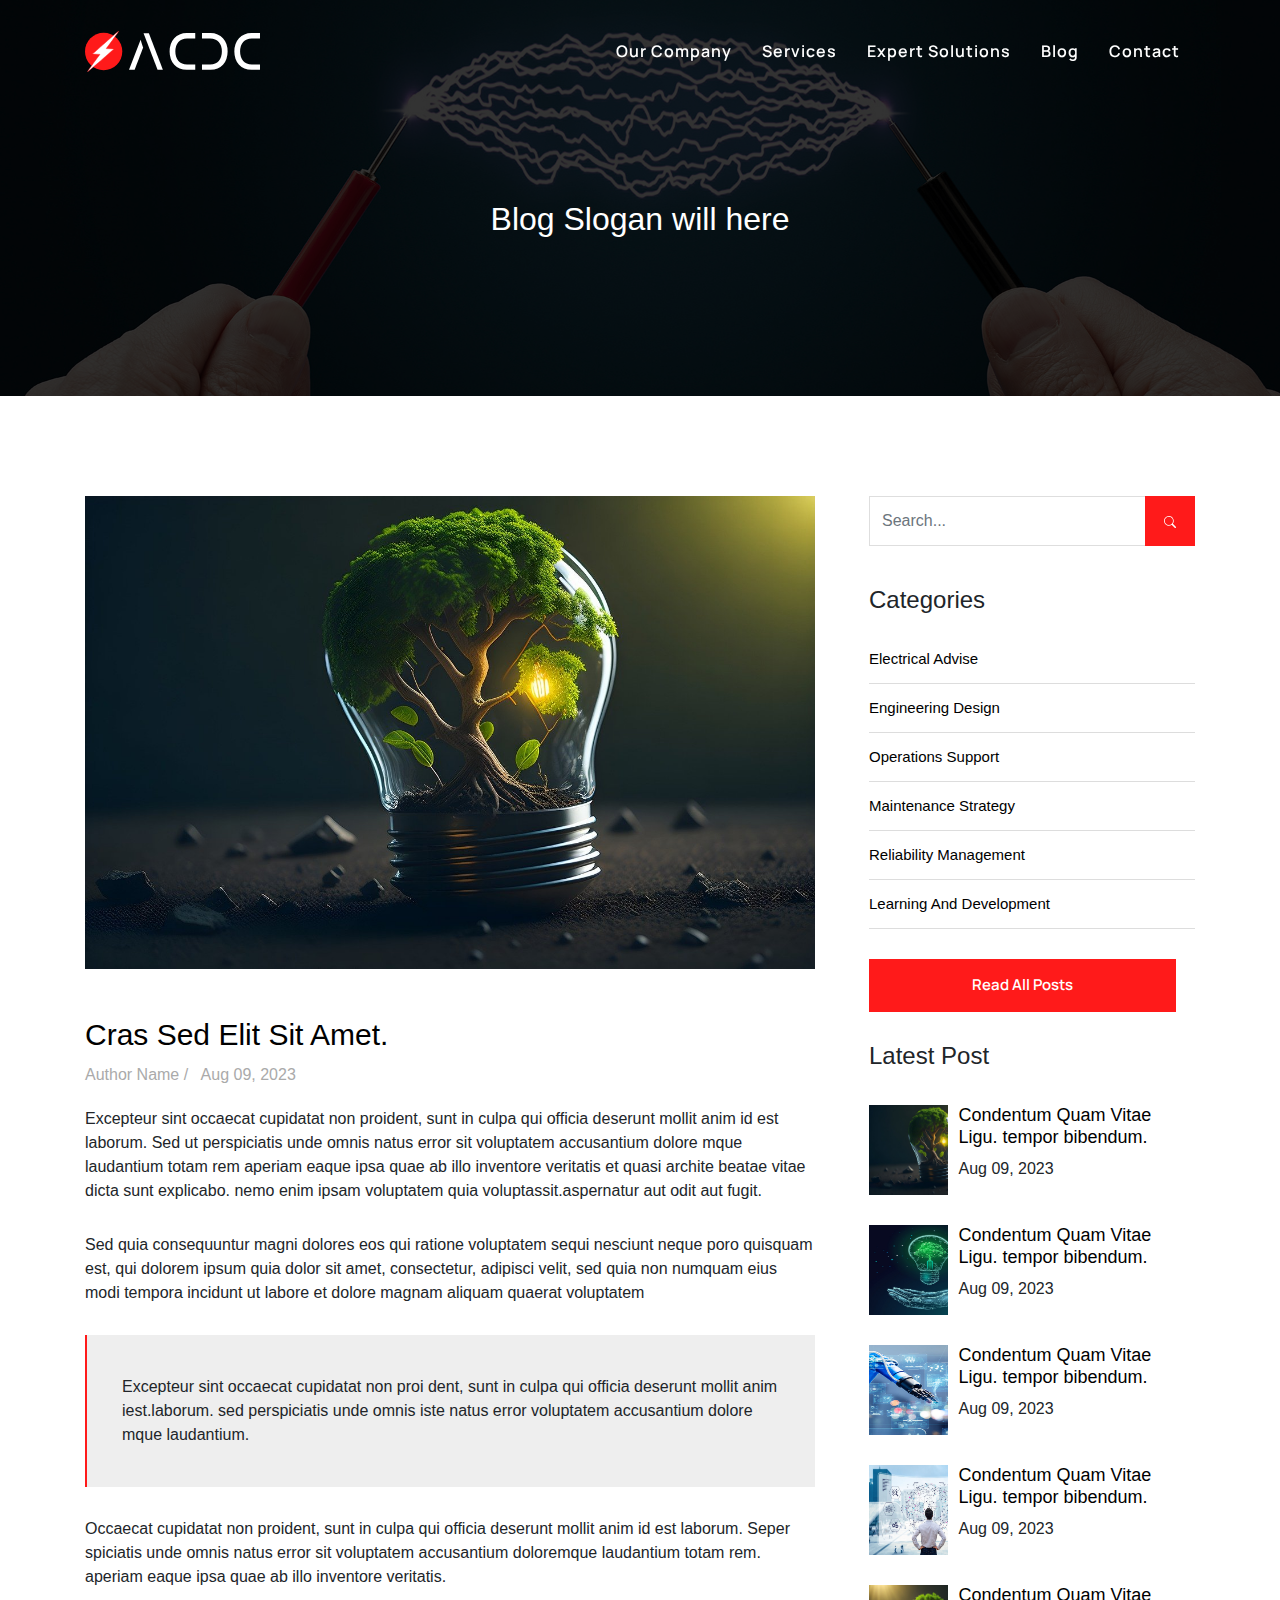
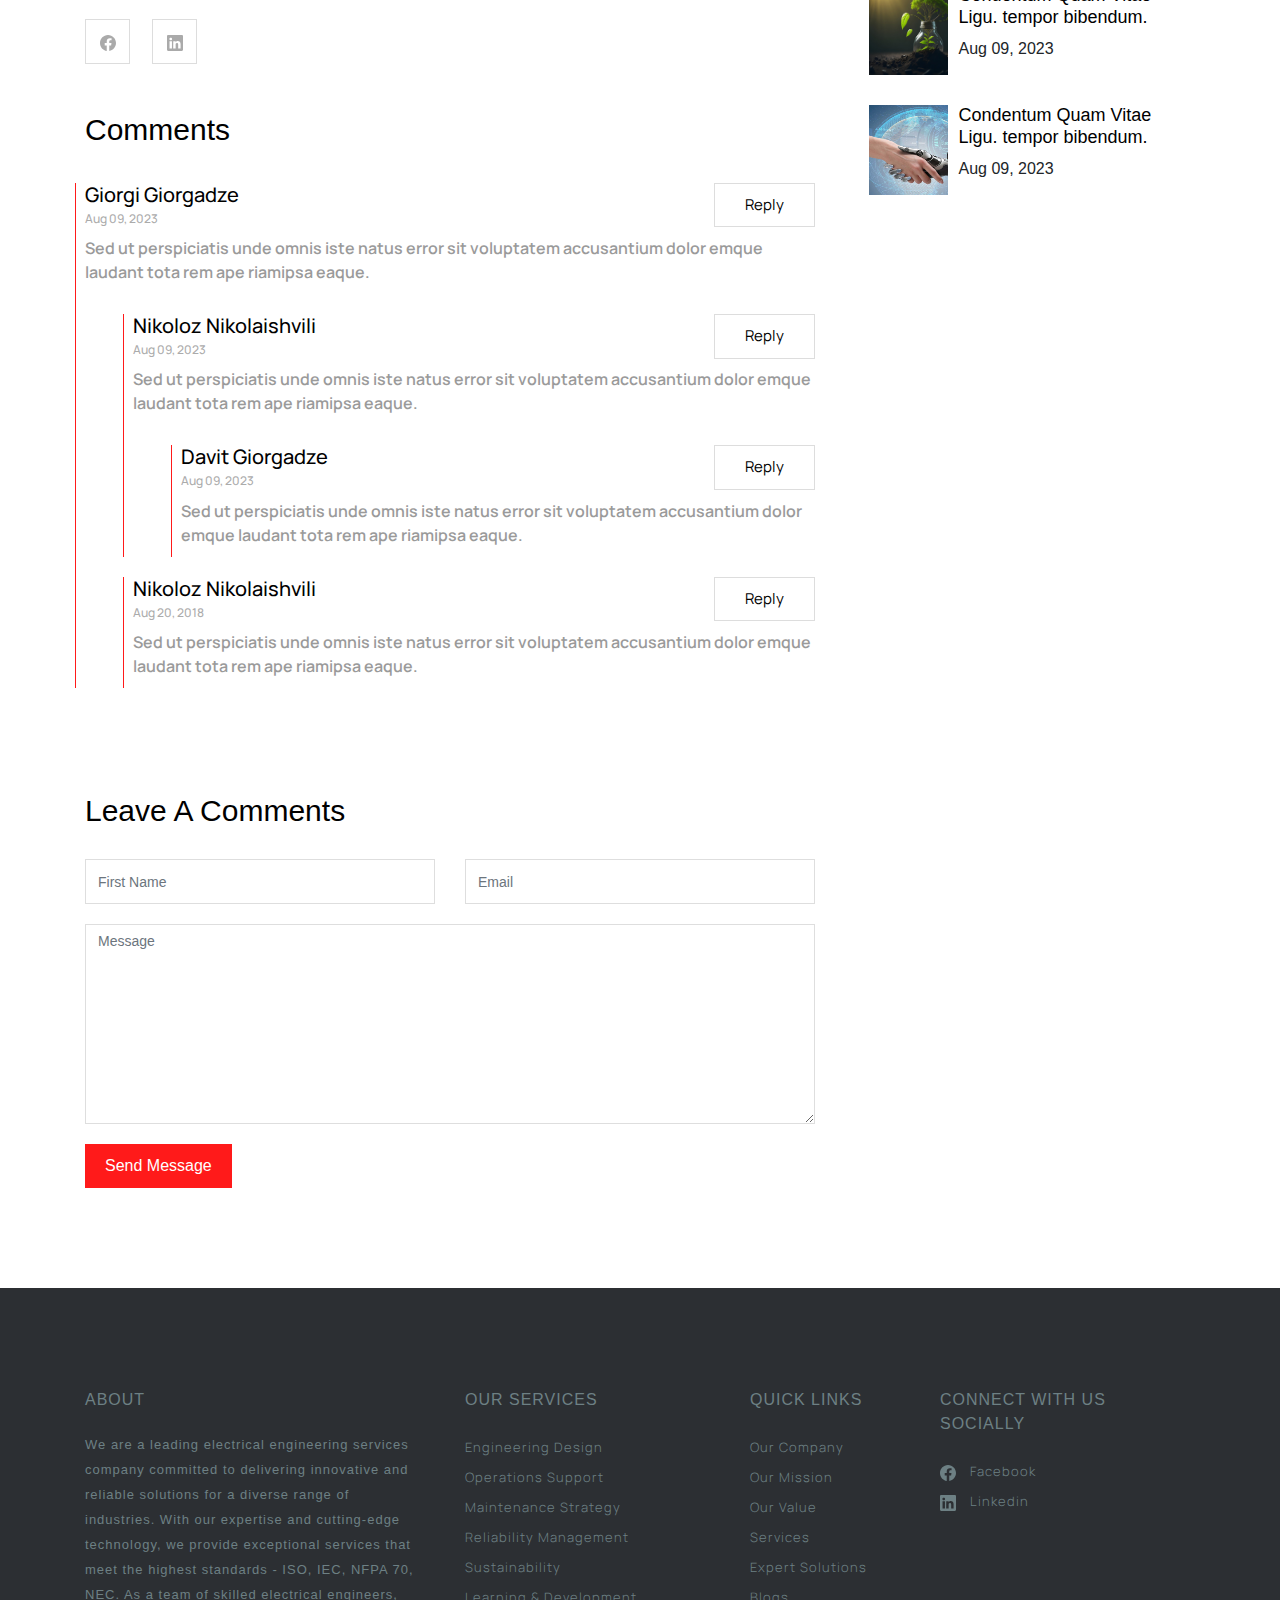
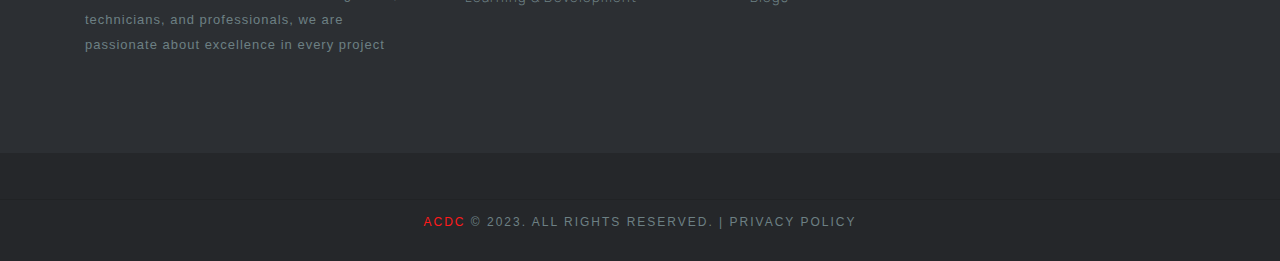
<file: single-post.html>
<!DOCTYPE html>
<html lang="en">

<head>
  <meta charset="utf-8">
  <meta http-equiv="X-UA-Compatible" content="IE=edge">
  <meta name="viewport" content="width=device-width, initial-scale=1.0, maximum-scale=5.0">
  <title>ACDC</title>
  <link rel="shortcut icon" type="image/x-icon" href="./images/ACDC_ico.svg" />
  <link rel="preconnect" href="https://fonts.googleapis.com">
  <link rel="preconnect" href="https://fonts.gstatic.com" crossorigin>
  <link rel="preconnect" href="https://fonts.googleapis.com">
  <link rel="preconnect" href="https://fonts.gstatic.com" crossorigin>
  <link href="https://fonts.googleapis.com/css2?family=Manrope:wght@200;300;400;500;600;700;800&display=swap"
    rel="stylesheet">
  <link rel="stylesheet" href="plugins/bootstrap/bootstrap.min.css">
  <link href="https://cdn.jsdelivr.net/npm/bootstrap@5.3.0/dist/css/bootstrap.min.css" rel="stylesheet"
    integrity="sha384-9ndCyUaIbzAi2FUVXJi0CjmCapSmO7SnpJef0486qhLnuZ2cdeRhO02iuK6FUUVM" crossorigin="anonymous">
  <link rel="stylesheet" href="plugins/slick/slick.css">
  <link rel="stylesheet" href="css/style.css">
</head>

<body id="body">

  <header class="navigation fixed-top">
    <div class="container">
      <nav class="navbar navbar-expand-lg navbar-light px-0">
        <a class="navbar-brand logo" href="index.html">
          <img loading="lazy" class="logo-default" src="images/logo.svg" width="175px" height="auto" alt="logo" />
          <img loading="lazy" class="logo-white" src="images/logo-white.svg" width="175px" height="auto" alt="logo" />
        </a>
        <button class="navbar-toggler" type="button" data-toggle="collapse" data-target="#navigation"
          aria-controls="navigation" aria-expanded="false" aria-label="Toggle navigation">
          <span class="navbar-toggler-icon"></span>
        </button>

        <div class="collapse navbar-collapse" id="navigation">
          <ul class="navbar-nav ml-auto text-center">
            <li class="nav-item dropdown active">
              <a class="nav-link dropdown-toggle" href="index.html" id="navbarDropdown" role="button"
                data-toggle="dropdown" aria-haspopup="true" aria-expanded="false">
                Our Company
              </a>
              <ul class="dropdown-menu" aria-labelledby="navbarDropdown">
                <li><a class="dropdown-item" href="index.html#about">Our Mission</a></li>
                <li><a class="dropdown-item" href="index.html#our-value">our Values</a></li>
              </ul>
            </li>
            <li class="nav-item ">
              <a class="nav-link" href="index.html#services">Services</a>
            </li>
            <li class="nav-item ">
              <a class="nav-link" href="index.html#solutions">Expert Solutions</a>
            </li>
            <li class="nav-item ">
              <a class="nav-link" href="blog.html">Blog</a>
            </li>
            <li class="nav-item ">
              <a class="nav-link" href="index.html#contact">Contact</a>
            </li>
          </ul>
        </div>
      </nav>
    </div>
  </header>

  <section class="single-page-header">
    <div class="container">
      <div class="row">
        <div class="col-md-12">
          <h2>Blog Slogan will here</h2>
        </div>
      </div>
    </div>
  </section>

  <section class="blog-details section">
    <div class="container">
      <div class="row">
        <div class="col-lg-8">
          <article class="post">
            <div class="post-image mb-5">
              <img loading="lazy" class="img-fluid w-100" src="images/about/environmental-2_1280.jpg" alt="post-image">
            </div>
            <div class="post-content">
              <h3>Cras Sed Elit Sit Amet.</h3>
              <ul class="list-inline">
                <li class="list-inline-item">
                  <a href="#">Author Name</a>&nbsp;/
                </li>
                <li class="list-inline-item">
                  <a href="#">Aug 09, 2023</a>
                </li>
              </ul>
              <p>Excepteur sint occaecat cupidatat non proident, sunt in culpa qui officia deserunt mollit anim id est
                laborum.
                Sed ut perspiciatis unde omnis natus error sit voluptatem accusantium dolore mque laudantium totam rem
                aperiam
                eaque ipsa quae ab illo inventore veritatis et quasi archite beatae vitae dicta sunt explicabo. nemo
                enim ipsam
                voluptatem quia voluptassit.aspernatur aut odit aut fugit.</p>
              <p>Sed quia consequuntur magni dolores eos qui ratione voluptatem sequi nesciunt neque poro quisquam est,
                qui dolorem
                ipsum quia dolor sit amet, consectetur, adipisci velit, sed quia non numquam eius modi tempora incidunt
                ut
                labore et dolore magnam aliquam quaerat voluptatem</p>

              <blockquote>Excepteur sint occaecat cupidatat non proi dent, sunt in culpa qui officia deserunt mollit
                anim iest.laborum.
                sed perspiciatis unde omnis iste natus error voluptatem accusantium dolore mque laudantium.</blockquote>
              <p>Occaecat cupidatat non proident, sunt in culpa qui officia deserunt mollit anim id est laborum. Seper
                spiciatis
                unde omnis natus error sit voluptatem accusantium doloremque laudantium totam rem. aperiam eaque ipsa
                quae
                ab illo inventore veritatis.</p>

              <ul class="post-content-share list-inline mb-5">
                <li class="list-inline-item">
                  <a href="#">
                    <svg xmlns="http://www.w3.org/2000/svg" width="16" height="16" fill="currentColor"
                      class="bi bi-facebook" viewBox="0 0 16 16">
                      <path
                        d="M16 8.049c0-4.446-3.582-8.05-8-8.05C3.58 0-.002 3.603-.002 8.05c0 4.017 2.926 7.347 6.75 7.951v-5.625h-2.03V8.05H6.75V6.275c0-2.017 1.195-3.131 3.022-3.131.876 0 1.791.157 1.791.157v1.98h-1.009c-.993 0-1.303.621-1.303 1.258v1.51h2.218l-.354 2.326H9.25V16c3.824-.604 6.75-3.934 6.75-7.951z" />
                    </svg>
                  </a>
                </li>
                <li class="list-inline-item">
                  <a href="#">
                    <svg xmlns="http://www.w3.org/2000/svg" width="16" height="16" fill="currentColor"
                      class="bi bi-linkedin" viewBox="0 0 16 16">
                      <path
                        d="M0 1.146C0 .513.526 0 1.175 0h13.65C15.474 0 16 .513 16 1.146v13.708c0 .633-.526 1.146-1.175 1.146H1.175C.526 16 0 15.487 0 14.854V1.146zm4.943 12.248V6.169H2.542v7.225h2.401zm-1.2-8.212c.837 0 1.358-.554 1.358-1.248-.015-.709-.52-1.248-1.342-1.248-.822 0-1.359.54-1.359 1.248 0 .694.521 1.248 1.327 1.248h.016zm4.908 8.212V9.359c0-.216.016-.432.08-.586.173-.431.568-.878 1.232-.878.869 0 1.216.662 1.216 1.634v3.865h2.401V9.25c0-2.22-1.184-3.252-2.764-3.252-1.274 0-1.845.7-2.165 1.193v.025h-.016a5.54 5.54 0 0 1 .016-.025V6.169h-2.4c.03.678 0 7.225 0 7.225h2.4z" />
                    </svg>
                  </a>
                </li>
              </ul>

              <h3>Comments</h3>
              <div class="all_coments">
                <div class="comment-list" id="comment-list">
                  <div class="comment-list-item" id="coment">
                    <div class="comment-list-item-content">
                      <h5>Giorgi Giorgadze</h5>
                      <h6>Aug 09, 2023</h6>
                      <p>Sed ut perspiciatis unde omnis iste natus error sit voluptatem accusantium dolor emque laudant
                        tota rem ape riamipsa eaque. </p>
                      <span class="comment-btn reply-btn">reply</span>
                    </div>

                    <div class="comment-list-item" dataset="coment" id="reply">
                      <div class="comment-list-item-content">
                        <h5>Nikoloz Nikolaishvili</h5>
                        <h6>Aug 09, 2023</h6>
                        <p>Sed ut perspiciatis unde omnis iste natus error sit voluptatem accusantium dolor emque
                          laudant tota rem ape riamipsa eaque. </p>
                        <span class="comment-btn reply-btn">reply</span>
                      </div>

                      <div class="comment-list-item" dataset="reply" id="reply">
                        <div class="comment-list-item-content">
                          <h5>Davit Giorgadze</h5>
                          <h6>Aug 09, 2023</h6>
                          <p>Sed ut perspiciatis unde omnis iste natus error sit voluptatem accusantium dolor emque
                            laudant tota rem ape riamipsa eaque. </p>
                          <span class="comment-btn reply-btn">reply</span>
                        </div>
                      </div>
                    </div>
                    <div class="comment-list-item">
                      <div class="comment-list-item-content">
                        <h5>Nikoloz Nikolaishvili</h5>
                        <h6>Aug 20, 2018</h6>
                        <p>Sed ut perspiciatis unde omnis iste natus error sit voluptatem accusantium dolor emque
                          laudant tota rem ape riamipsa eaque. </p>
                        <span class="comment-btn reply-btn">reply</span>
                      </div>
                    </div>
                  </div>
                </div>
              </div>

              <div class="reply-details">
                <!-- <input type="text" name="name" class="rep;y-control" id="name" placeholder="Enter Name" required>
                <textarea class="reply-control" name="message" id="message" rows="3" placeholder="Message"
                        required></textarea>
                <button class="btn submit">Submit</button>
                <button class="btn cancel">Cancel</button> -->
              </div>

              <h3 class="addComentTitle">Leave A Comments</h3>
              <form action="#" class="comment-form">
                <div class="row">
                  <div class="col-lg-6 col-md-6">
                    <input type="text" name="first-name" class="form-control" id="first-name" placeholder="First Name"
                      required>
                  </div>
                  <div class="col-lg-6 col-md-6">
                    <input type="email" name="mail" class="form-control" id="mail" placeholder="Email" required>
                  </div>
                  <div class="col-lg-12 col-md-12">
                    <textarea class="form-control" name="msg" id="msg" rows="6" placeholder="Message"
                      required></textarea>
                  </div>
                </div>
                <button type="submit" value="send" class="btn btn-primary">Send Message</button>
              </form>
            </div>
          </article>
        </div>

        <div class="col-lg-4 mt-5 mt-lg-0">
          <aside class="sidebar pl-0 pl-lg-4">
            <div class="widget-search widget">
              <form action="#">
                <input class="form-control shadow-none" type="text" placeholder="Search..." name="search">
                <button type="submit" class="widget-search-btn">
                  <svg xmlns="http://www.w3.org/2000/svg" width="12" height="12" fill="currentColor"
                    class="bi bi-search" viewBox="0 0 16 16">
                    <path
                      d="M11.742 10.344a6.5 6.5 0 1 0-1.397 1.398h-.001c.03.04.062.078.098.115l3.85 3.85a1 1 0 0 0 1.415-1.414l-3.85-3.85a1.007 1.007 0 0 0-.115-.1zM12 6.5a5.5 5.5 0 1 1-11 0 5.5 5.5 0 0 1 11 0z" />
                  </svg>
                </button>
              </form>
            </div>

            <div class="widget-categories widget">
              <h2>Categories</h2>
              <ul class="widget-categories-list">
                <li>
                  <div class="accordion" id="accordionExample">
                    <div class="accordion-item">
                        <h2 class="accordion-header">
                            <button class="accordion-button collapsed" type="button" data-bs-toggle="collapse"
                                data-bs-target="#collapseElectrical" aria-expanded="false" aria-controls="collapseOne">
                                Electrical Advise
                            </button>
                        </h2>
                        <div id="collapseElectrical" class="accordion-collapse collapse" data-bs-parent="#accordionExample">
                            <div class="accordion-body">
                              <ul class="widget-categories-list">
                                <li>
                                  <a href="#">Operations Support</a>
                                </li>
                                <li>
                                  <a href="#">Maintenance Strategy</a>
                                </li>
                                <li>
                                  <a href="#">Reliability Management</a>
                                </li>
                                <li>
                                  <a href="#">Learning and Development</a>
                                </li>
                              </ul>
                            </div>
                        </div>
                    </div>

                    <div class="accordion-item">
                        <h2 class="accordion-header">
                            <button class="accordion-button collapsed" type="button" data-bs-toggle="collapse"
                                data-bs-target="#collapseEngineering" aria-expanded="false" aria-controls="collapseTwo">
                                Engineering Design
                            </button>
                        </h2>
                        <div id="collapseEngineering" class="accordion-collapse collapse" data-bs-parent="#accordionExample">
                            <div class="accordion-body">
                              <ul class="widget-categories-list">
                                <li>
                                  <a href="#">Operations Support</a>
                                </li>
                                <li>
                                  <a href="#">Maintenance Strategy</a>
                                </li>
                                <li>
                                  <a href="#">Reliability Management</a>
                                </li>
                                <li>
                                  <a href="#">Learning and Development</a>
                                </li>
                              </ul>
                            </div>
                        </div>
                    </div>

                    <div class="accordion-item">
                        <h2 class="accordion-header">
                            <button class="accordion-button collapsed" type="button" data-bs-toggle="collapse"
                                data-bs-target="#collapseOperations" aria-expanded="false" aria-controls="collapseThree">
                                Operations Support
                            </button>
                        </h2>
                        <div id="collapseOperations" class="accordion-collapse collapse" data-bs-parent="#accordionExample">
                            <div class="accordion-body">
                              <ul class="widget-categories-list">
                                <li>
                                  <a href="#">Operations Support</a>
                                </li>
                                <li>
                                  <a href="#">Maintenance Strategy</a>
                                </li>
                                <li>
                                  <a href="#">Reliability Management</a>
                                </li>
                                <li>
                                  <a href="#">Learning and Development</a>
                                </li>
                              </ul>
                            </div>
                        </div>
                    </div>

                    <div class="accordion-item">
                        <h2 class="accordion-header">
                            <button class="accordion-button collapsed" type="button" data-bs-toggle="collapse"
                                data-bs-target="#collapseMaintenance" aria-expanded="false" aria-controls="collapseThree">
                                Maintenance Strategy
                            </button>
                        </h2>
                        <div id="collapseMaintenance" class="accordion-collapse collapse" data-bs-parent="#accordionExample">
                            <div class="accordion-body">
                              <ul class="widget-categories-list">
                                <li>
                                  <a href="#">Operations Support</a>
                                </li>
                                <li>
                                  <a href="#">Maintenance Strategy</a>
                                </li>
                                <li>
                                  <a href="#">Reliability Management</a>
                                </li>
                                <li>
                                  <a href="#">Learning and Development</a>
                                </li>
                              </ul>
                            </div>
                        </div>
                    </div>

                    <div class="accordion-item">
                        <h2 class="accordion-header">
                            <button class="accordion-button collapsed" type="button" data-bs-toggle="collapse"
                                data-bs-target="#collapseReliability" aria-expanded="false" aria-controls="collapseTwo">
                                Reliability Management
                            </button>
                        </h2>
                        <div id="collapseReliability" class="accordion-collapse collapse" data-bs-parent="#accordionExample">
                            <div class="accordion-body">
                              <ul class="widget-categories-list">
                                <li>
                                  <a href="#">Operations Support</a>
                                </li>
                                <li>
                                  <a href="#">Maintenance Strategy</a>
                                </li>
                                <li>
                                  <a href="#">Reliability Management</a>
                                </li>
                                <li>
                                  <a href="#">Learning and Development</a>
                                </li>
                              </ul>
                            </div>
                        </div>
                    </div>

                    <div class="accordion-item">
                      <h2 class="accordion-header">
                          <button class="accordion-button collapsed" type="button" data-bs-toggle="collapse"
                              data-bs-target="#collapseLAD" aria-expanded="false" aria-controls="collapseTwo">
                              Learning And Development
                          </button>
                      </h2>
                      <div id="collapseLAD" class="accordion-collapse collapse" data-bs-parent="#accordionExample">
                          <div class="accordion-body">
                            <ul class="widget-categories-list">
                              <li>
                                <a href="#">Operations Support</a>
                              </li>
                              <li>
                                <a href="#">Maintenance Strategy</a>
                              </li>
                              <li>
                                <a href="#">Reliability Management</a>
                              </li>
                              <li>
                                <a href="#">Learning and Development</a>
                              </li>
                            </ul>
                          </div>
                      </div>
                  </div>
                </div>
                  
                </li>
              </ul>
            </div>

            <div class="widget-allPosts widget">
              <a href="/blog.html" class="btn btn-white">Read All Posts</a>
            </div>

            <div class="widget-post widget">
              <h2>Latest Post</h2>
              <ul class="widget-post-list">
                <li class="widget-post-list-item">
                  <div class="widget-post-image">
                    <a href="#">
                      <img loading="lazy" src="images/about/environmental-2_1280.jpg" alt="post-img">
                    </a>
                  </div>
                  <div class="widget-post-content">
                    <a href="#">
                      <h5>Condentum Quam Vitae Ligu. tempor bibendum.</h5>
                    </a>
                    <h6>Aug 09, 2023</h6>
                  </div>
                </li>

                <li class="widget-post-list-item">
                  <div class="widget-post-image">
                    <a href="single-post.html">
                      <img loading="lazy" src="images/about/our-mission.jpg" alt="post-img">
                    </a>
                  </div>
                  <div class="widget-post-content">
                    <a href="#">
                      <h5>Condentum Quam Vitae Ligu. tempor bibendum.</h5>
                    </a>
                    <h6>Aug 09, 2023</h6>
                  </div>
                </li>

                <li class="widget-post-list-item">
                  <div class="widget-post-image">
                    <a href="single-post.html">
                      <img loading="lazy" src="images/about/do-it2.jpg" alt="post-img">
                    </a>
                  </div>
                  <div class="widget-post-content">
                    <a href="#">
                      <h5>Condentum Quam Vitae Ligu. tempor bibendum.</h5>
                    </a>
                    <h6>Aug 09, 2023</h6>
                  </div>
                </li>

                <li class="widget-post-list-item">
                  <div class="widget-post-image">
                    <a href="#">
                      <img loading="lazy" src="images/blog/hero-1.jpg" alt="post-img">
                    </a>
                  </div>
                  <div class="widget-post-content">
                    <a href="#">
                      <h5>Condentum Quam Vitae Ligu. tempor bibendum.</h5>
                    </a>
                    <h6>Aug 09, 2023</h6>
                  </div>
                </li>

                <li class="widget-post-list-item">
                  <div class="widget-post-image">
                    <a href="single-post.html">
                      <img loading="lazy" src="images/about/environmental-1_1280.jpg" alt="post-img">
                    </a>
                  </div>
                  <div class="widget-post-content">
                    <a href="#">
                      <h5>Condentum Quam Vitae Ligu. tempor bibendum.</h5>
                    </a>
                    <h6>Aug 09, 2023</h6>
                  </div>
                </li>

                <li class="widget-post-list-item">
                  <div class="widget-post-image">
                    <a href="single-post.html">
                      <img loading="lazy" src="images/about/do-it.jpg" alt="post-img">
                    </a>
                  </div>
                  <div class="widget-post-content">
                    <a href="#">
                      <h5>Condentum Quam Vitae Ligu. tempor bibendum.</h5>
                    </a>
                    <h6>Aug 09, 2023</h6>
                  </div>
                </li>
              </ul>
            </div>
          </aside>
        </div>
      </div>
    </div>
  </section>

  <footer id="footer" class="bg-one">
    <div class="top-footer">
      <div class="container">
        <div class="row justify-content-around">
          <div class="col-lg-4 col-md-6 mb-5 mb-lg-0">
            <h3>about</h3>
            <p>We are a leading electrical engineering services company committed to delivering innovative and reliable
              solutions for a diverse range of industries. With our expertise and cutting-edge technology, we provide
              exceptional services that meet the highest standards - ISO, IEC, NFPA 70, NEC. As a team of skilled
              electrical engineers, technicians, and professionals, we are passionate about excellence in every project
            </p>
          </div>

          <div class="col-lg-3 col-md-6 mb-5 mb-lg-0">
            <ul>
              <li>
                <h3>Our Services</h3>
              </li>
              <li><a href="#services">Engineering Design</a></li>
              <li><a href="#services">Operations Support</a></li>
              <li><a href="#services">Maintenance Strategy</a></li>
              <li><a href="#services">Reliability Management</a></li>
              <li><a href="#services">Sustainability</a></li>
              <li><a href="#services">Learning & Development</a></li>
            </ul>
          </div>

          <div class="col-lg-2 col-md-6 mb-5 mb-md-0">
            <ul>
              <li>
                <h3>Quick Links</h3>
              </li>
              <li><a href="#">Our Company</a></li>
              <li><a href="#">Our Mission</a></li>
              <li><a href="#">Our Value</a></li>
              <li><a href="#services">Services</a></li>
              <li><a href="#solutions">Expert Solutions</a></li>
              <li><a href="blog.html">Blogs</a></li>
            </ul>
          </div>

          <div class="col-lg-3 col-md-6">
            <ul>
              <li>
                <h3>Connect with us Socially</h3>
              </li>
              <li>
                <a href="">
                  <svg xmlns="http://www.w3.org/2000/svg" width="16" height="16" fill="currentColor"
                    class="bi bi-facebook" viewBox="0 0 16 16">
                    <path
                      d="M16 8.049c0-4.446-3.582-8.05-8-8.05C3.58 0-.002 3.603-.002 8.05c0 4.017 2.926 7.347 6.75 7.951v-5.625h-2.03V8.05H6.75V6.275c0-2.017 1.195-3.131 3.022-3.131.876 0 1.791.157 1.791.157v1.98h-1.009c-.993 0-1.303.621-1.303 1.258v1.51h2.218l-.354 2.326H9.25V16c3.824-.604 6.75-3.934 6.75-7.951z" />
                  </svg>
                  Facebook
                </a>
              </li>
              <li>
                <a href="#">
                  <svg xmlns="http://www.w3.org/2000/svg" width="16" height="16" fill="currentColor"
                    class="bi bi-linkedin" viewBox="0 0 16 16">
                    <path
                      d="M0 1.146C0 .513.526 0 1.175 0h13.65C15.474 0 16 .513 16 1.146v13.708c0 .633-.526 1.146-1.175 1.146H1.175C.526 16 0 15.487 0 14.854V1.146zm4.943 12.248V6.169H2.542v7.225h2.401zm-1.2-8.212c.837 0 1.358-.554 1.358-1.248-.015-.709-.52-1.248-1.342-1.248-.822 0-1.359.54-1.359 1.248 0 .694.521 1.248 1.327 1.248h.016zm4.908 8.212V9.359c0-.216.016-.432.08-.586.173-.431.568-.878 1.232-.878.869 0 1.216.662 1.216 1.634v3.865h2.401V9.25c0-2.22-1.184-3.252-2.764-3.252-1.274 0-1.845.7-2.165 1.193v.025h-.016a5.54 5.54 0 0 1 .016-.025V6.169h-2.4c.03.678 0 7.225 0 7.225h2.4z" />
                  </svg>
                  Linkedin
                </a>
              </li>
            </ul>
          </div>
        </div>
      </div>
    </div>
    <div class="footer-bottom">
      <hr>
      <h5><a href="https://acdc.ge/">ACDC</a> &copy; 2023. All rights reserved. | <a href="privacy.html" class="privacy">Privacy policy</a></h5>
    </div>
  </footer>

  <script src="plugins/jquery/jquery.min.js"></script>
  <script src="plugins/bootstrap/bootstrap.min.js"></script>
  <script src="plugins/slick/slick.min.js"></script>
  <script src="plugins/smooth-scroll/smooth-scroll.min.js"></script>
  <script src="https://cdn.jsdelivr.net/npm/bootstrap@5.3.0/dist/js/bootstrap.bundle.min.js"
    integrity="sha384-geWF76RCwLtnZ8qwWowPQNguL3RmwHVBC9FhGdlKrxdiJJigb/j/68SIy3Te4Bkz"
    crossorigin="anonymous"></script>
  <script src="js/script.js"></script>
  <script src="js/blog.js"></script>
</body>

</html>
</file>
<file: css/style.css>
.no-padding {
  padding: 0 !important;
}

.inline-block {
  display: inline-block;
}

ol,
ul {
  margin: 0;
  padding: 0;
  list-style: none;
}

figure {
  margin: 0;
}

a {
  -webkit-transition: all 0.3s ease-in 0s;
  -moz-transition: all 0.3s ease-in 0s;
  -o-transition: all 0.3s ease-in 0s;
  transition: all 0.3s ease-in 0s;
}

iframe {
  border: 0;
}

a,
a:focus,
a:hover {
  text-decoration: none;
  outline: 0;
}

a:focus,
a:hover {
  color: #ff1a1a;
}

.btn-main {
  background: #ff1a1a;
  color: #fff;
  display: inline-block;
  font-family: "Manrope", sans-serif;
  font-size: 16px;
  font-weight: 600;
  padding: 15px 40px;
  border-radius: 2000px;
  transition: background-color 0.7s, color 0.8s;
}
.btn-main:hover {
  color: #fff;
  background-color: #ac0a0a;
}

.btn-transparent {
  color: #fff;
  display: inline-block;
  font-size: 13px;
  letter-spacing: 1px;
  padding: 14px 35px;
  border-radius: 2000px;
}
.btn-transparent:hover {
  color: #fff;
}

.btn-white {
  background: #fff;
  border: 1px solid #fff;
  color: #2c2f33;
  display: inline-block;
  font-family: "Manrope", sans-serif;
  font-size: 16px;
  font-weight: 600;
  padding: 15px 40px;
  border-radius: 2000px;
  transition: background-color 0.7s, color 0.8s;
}
.btn-white:hover {
  color: #fff;
  background-color: #2c2f33;
}

.mt-10 {
  margin-top: 10px;
}

.mt-20 {
  margin-top: 20px;
}

.mt-30 {
  margin-top: 30px;
}

.mt-40 {
  margin-top: 40px;
}

.mt-50 {
  margin-top: 50px;
}

.section {
  padding: 100px 0;
}

.btn:focus {
  color: #ddd;
}

#home {
  position: relative;
}

.section {
  padding: 100px 0;
}

.section-sm {
  padding: 70px 0;
}

.section-xs {
  padding: 40px 0;
}

.btn.active:focus,
.btn:active:focus,
.btn:focus {
  outline: 0;
}

.parallax-section {
  background-attachment: fixed;
  background-position: center center;
  background-repeat: no-repeat;
  background-size: cover;
}

.title {
  padding-bottom: 50px;
  overflow: hidden;
}
.title h2 {
  font-weight: 600;
  font-size: 35px;
  color: #232323;
}
.title p {
  color: #848484;
  margin: 0 auto;
}
.title.title-white h2 {
  color: #fff;
}

.border {
  height: 2px;
  margin: 20px auto 20px;
  position: relative;
  width: 80px;
  background: #ff1a1a;
}

.bg-gray {
  background: #f9f9f9;
}

.header-bradcrumb {
  background: transparent;
}
.header-bradcrumb a,
.header-bradcrumb .active {
  color: #cfcfcf;
  font-weight: 200;
  font-family: "Manrope", sans-serif;
}
.header-bradcrumb a:hover {
  color: #ff1a1a;
}

.slick-slide {
  outline: none;
}

.navigation {
  padding: 15px 0;
  transition: 0.5s all;
}
.navigation .logo-default {
  display: none;
}
.navigation .dropdown-toggle::before, .navigation .dropdown-toggle::after {
  display: none;
}
.navigation .dropdown-toggle i {
  font-size: 10px;
  margin-left: 2px;
  vertical-align: 2px;
}
.navigation .navbar-light .navbar-nav .nav-item .nav-link {
  color: #fff;
  font-family: "Manrope", sans-serif;
  font-size: 16px;
  font-weight: 600;
  line-height: 100%;
  padding: 20px 15px;
  letter-spacing: 1px;
  transition: 0.5s ease-in-out 0s;
}
.navigation .navbar-light .navbar-nav .nav-item .nav-link .lng {
  color: #000;
  text-decoration: none;
}
.navigation .navbar-light .navbar-nav .nav-item .nav-link:hover, .navigation .navbar-light .navbar-nav .nav-item .nav-link:active, .navigation .navbar-light .navbar-nav .nav-item .nav-link:focus {
  background: none;
  color: #ff1a1a;
}
.navigation .navbar-light .navbar-nav .nav-item .dropdownLng {
  margin-top: 4px;
  font-size: 10px;
}
.navigation .navbar-light .navbar-nav .nav-item .dropdownLng img {
  width: 20px !important;
  height: 10px !important;
  margin-right: 10px;
}
.navigation .navbar-light .navbar-nav .nav-item .lngdropdown {
  background: transparent;
  margin: 0;
}
.navigation .navbar-light .navbar-nav .nav-item .lngdropdown li {
  margin: 0;
}
.navigation .navbar-light .navbar-nav .nav-item .geo {
  margin-top: 0;
  padding: 0 10px;
}
.navigation .navbar-light .navbar-nav .nav-item .lng {
  padding: 5px 15px;
  font-size: 10px;
  font-weight: 600;
  line-height: 100%;
}
.navigation .navbar-light .navbar-nav .nav-item .lng img {
  width: 20px !important;
  height: 10px !important;
  margin-right: 10px;
}
.navigation .navbar-light .navbar-nav .language {
  margin-right: -100px;
}
@media (max-width: 991px) {
  .navigation .nav-link {
    padding: 6px !important;
  }
  .navigation .navbar-collapse.show {
    overflow-y: auto;
    max-height: calc(100vh - 55px);
  }
}
.navigation .dropdown-submenu .dropdown-menu {
  margin: 0;
  background-color: #131313;
}
@media (min-width: 992px) {
  .navigation .dropdown-submenu .dropdown-menu {
    left: 100%;
    top: -5px;
  }
  .navigation .dropleft .dropdown-menu {
    left: auto;
    right: 100%;
    margin: 0;
    top: -5px;
  }
  .navigation .dropdown-submenu .dropdown-menu {
    background-color: #000;
  }
}
.navigation .dropdown:hover > .dropdown-menu {
  visibility: visible;
  opacity: 1;
}
.navigation .dropdown-menu {
  border: 0;
  border-radius: 0;
  top: 80%;
  left: 5px;
  display: block;
  visibility: hidden;
  opacity: 0;
  padding: 0;
  background: rgba(0, 0, 0, 0.5803921569);
  transition: 0.3s ease;
}
.navigation .dropdown-menu li:first-child {
  margin-top: 12px;
}
.navigation .dropdown-menu li:last-child {
  margin-bottom: 12px;
}
@media (max-width: 991px) {
  .navigation .dropdown-menu {
    display: none;
    opacity: 1;
    visibility: visible;
    text-align: center;
    transition: 0s;
  }
}
@media (max-width: 991px) {
  .navigation .dropdown-menu.show {
    display: block;
  }
  .navigation .dropdown-menu {
    float: left;
    width: 100%;
  }
}
.navigation .dropdown-item {
  color: rgba(255, 255, 255, 0.8);
  transition: 0.2s ease;
  padding: 8px 22px;
}
.navigation .dropdown-item:focus, .navigation .dropdown-item:hover {
  color: #ff1a1a;
  background: transparent;
}

@media (max-width: 991px) {
  .navigation {
    box-shadow: 0 4px 10px 0 rgba(0, 0, 0, 0.06);
    background: #fff;
  }
  .navigation .navbar-light .navbar-nav .nav-item .nav-link {
    color: #000;
  }
  .navigation .navbar-light .navbar-nav .language {
    display: flex;
    justify-content: center;
    margin-top: 10px;
    margin-right: 1px;
  }
  .navigation .logo-white {
    display: none;
  }
  .navigation .logo-default {
    display: block;
  }
  .navigation .navbar-light .navbar-toggler {
    color: rgba(0, 0, 0, 0.5);
    border-color: rgba(0, 0, 0, 0.1);
  }
}
.sticky-header {
  box-shadow: 0 4px 10px 0 rgba(0, 0, 0, 0.19);
  background: #fff;
}
.sticky-header .navbar-light .navbar-nav .nav-item .nav-link {
  color: #000;
}
.sticky-header .logo-white {
  display: none;
}
.sticky-header .logo-default {
  display: block;
}

.navbar-brand {
  height: auto;
  padding: 8px 0;
}

.navbar-brand h1 {
  margin: 0;
}

.hero-area {
  background-image: url("../images/hero-bg/hero-2.jpg");
  background-size: cover;
  height: 115vh;
  position: relative;
  display: flex;
  justify-content: center;
  align-items: center;
  padding-top: 150px;
  padding-bottom: 200px;
  overflow: hidden;
}
.hero-area:before {
  content: "";
  background: linear-gradient(rgba(0, 0, 0, 0.59), rgba(0, 0, 0, 0.59) 27%, rgba(0, 0, 0, 0.59));
  position: absolute;
  top: 0;
  right: 0;
  bottom: 0;
  left: 0;
}
.hero-area .block {
  color: #fff;
}
.hero-area .block .content-hero {
  display: grid;
  grid-template-columns: 70% 30%;
}
.hero-area .block .content-hero .content-title {
  flex: 1;
}
.hero-area .block .content-hero .content-title h1 {
  margin-top: 140px;
  font-family: "Manrope", sans-serif;
  font-size: 100px;
  font-weight: 800;
  line-height: 90%;
  letter-spacing: -8px;
  text-align: left;
}
.hero-area .block .content-hero .content-title h1 > span {
  color: #ff1a1a;
}
.hero-area .block .content-hero .content-text {
  flex: 1;
  padding-top: 70%;
}
.hero-area .block .content-hero .content-text hr {
  color: #fff;
}
.hero-area .block .content-hero .content-text p {
  color: #fff;
  width: 98%;
  font-size: 18px;
  font-weight: 600;
  line-height: 150%;
  letter-spacing: -0.03em;
  margin-bottom: 20px;
}
.hero-area .block .content-hero .content-text .btn-main {
  padding: 20px 45px;
  margin: 20px 7px 0 0;
}
.hero-area .block .content-hero .content-text .btn-white {
  color: #2c2f33;
  background-color: #fff;
  padding: 20px 45px;
  margin: 20px 1px 0 0;
}
.hero-area .block .content-hero .content-text .btn-white:hover {
  color: #fff;
  background-color: #383d43;
}

/*============================================================
	For Small Desktop
==============================================================*/
@media (min-width: 700px) and (max-width: 1090px) {
  .counters-item:before {
    display: none;
  }
}
/*============================================================
      Tablet (Portrait) Design for a width of 768px
  ==============================================================*/
@media (min-width: 768px) and (max-width: 979px) {
  .hero-area .block {
    color: #fff;
  }
  .hero-area .block .content-hero {
    display: block;
  }
  .hero-area .block .content-hero .content-title h1 {
    font-size: 100px;
    letter-spacing: -7px;
  }
  .hero-area .block .content-hero .content-text {
    padding-top: 20px;
  }
}
/*============================================================
      Mobile (Portrait) Design for a width of 320px
  ==============================================================*/
@media only screen and (max-width: 767px) {
  .hero-area .block {
    color: #fff;
  }
  .hero-area .block .content-hero {
    display: block;
  }
  .hero-area .block .content-hero .content-title h1 {
    font-size: 70px;
    letter-spacing: -5px;
  }
  .hero-area .block .content-hero .content-text {
    padding-top: 20px;
  }
  .hero-area .block .content-hero .content-text .btn-main {
    padding: 20px 40px;
  }
  .hero-area .block .content-hero .content-text .btn-white {
    padding: 20px 40px;
  }
}
/*============================================================
      Mobile (Landscape) Design for a width of 480px
  ==============================================================*/
.about {
  padding: 100px 12px 100px 0;
  background: #eeeeee;
  display: flex;
  justify-content: center;
  align-items: center;
  min-height: 100vh;
}
.about .title > h2 {
  font-size: 22px;
  font-family: "Manrope", sans-serif;
  font-weight: 700;
  color: #6d8084;
  text-align: initial;
  margin: 40px 0 30px 0;
}
.about .title > p {
  width: 80%;
  float: left;
  text-align: left;
  font-size: 65px;
  font-weight: 700;
  letter-spacing: -5px;
  color: #333333;
  line-height: 75px;
  margin-bottom: 50px;
}
.about .title > p > span {
  color: #ff1a1a;
}
.about .about-card {
  display: flex;
  flex-wrap: wrap;
  width: 100%;
  background: #fff;
  border-radius: 30px;
}
.about .about-card .about-content {
  flex: 1 1 50%;
}
.about .about-card .about-content > h3 {
  margin: 100px 0 0 50px;
  color: #ff1a1a;
  font-family: "Manrope", sans-serif;
  font-size: 50px;
  font-weight: 600;
  letter-spacing: -1.75px;
  line-height: 45px;
  text-size-adjust: 100%;
}
.about .about-card .about-content .sub-title {
  width: 65%;
  margin: 35px 50px;
  color: rgb(44, 47, 51);
  font-family: "Manrope", sans-serif;
  font-size: 30px;
  font-weight: 600;
  letter-spacing: -1px;
  line-height: 120%;
}
.about .about-card .about-content .about-text {
  width: 85%;
  margin: 30px 50px;
  color: #6d8084;
  font-family: "Manrope", sans-serif;
  font-size: 17px;
  font-weight: 600;
  letter-spacing: -0.5px;
  line-height: 150%;
  text-size-adjust: 100%;
  padding-bottom: 40px;
}
.about .about-card .imgBox {
  flex: 1 1 50%;
}
.about .about-card .imgBox .mission-img {
  height: 400px;
  margin: 90px;
}
.about .about-card-02 {
  display: flex;
  flex-wrap: wrap;
  width: 100%;
  background: #fff;
  border-radius: 30px;
  margin-top: 40px;
}
.about .about-card-02 .imgBox {
  flex: 1 1 50%;
  height: 100%;
}
.about .about-card-02 .imgBox .doit-img {
  border-radius: 30px 0 0 30px;
}
.about .about-card-02 .about-content-02 {
  flex: 2 1 50%;
}
.about .about-card-02 .about-content-02 > h3 {
  margin-top: 80px;
  color: #ff1a1a;
  font-family: "Manrope", sans-serif;
  font-size: 50px;
  font-weight: 600;
  letter-spacing: -1.75px;
  line-height: 45px;
  text-size-adjust: 100%;
}
.about .about-card-02 .about-content-02 .sub-title {
  width: 80%;
  color: rgb(44, 47, 51);
  font-family: "Manrope", sans-serif;
  font-size: 30px;
  font-weight: 600;
  letter-spacing: -1px;
  line-height: 120%;
  margin: 35px 0px;
}
.about .about-card-02 .about-content-02 .about-text {
  width: 90%;
  color: #6d8084;
  font-family: "Manrope", sans-serif;
  font-size: 17px;
  font-weight: 600;
  letter-spacing: -0.5px;
  line-height: 150%;
  text-size-adjust: 100%;
  padding-bottom: 40px;
  margin: 30px 0px 0 0;
}
.about .about-card-02 .about-content-02 .btn-main {
  padding: 20px 45px;
  margin: 0px 7px 50px 0;
}
.about .about-card-02 .about-content-02 .btn-white {
  color: #fff;
  background-color: #383d43;
  padding: 20px 50px;
  margin: 0px 1px 50px 0;
}
.about .about-card-02 .about-content-02 .btn-white:hover {
  color: #fff;
  background-color: #ac0a0a;
}

@media screen and (max-width: 767px) {
  .about {
    padding: 50px 12px 50px 0;
  }
  .about .title > h2 {
    font-size: 18px;
    margin: 10px 0 10px 0;
  }
  .about .title > p {
    width: 100%;
    float: none;
    font-size: 30px;
    margin-bottom: 30px;
    letter-spacing: -1px;
    line-height: 30px;
  }
  .about .about-card,
  .about .about-card-02 {
    display: flex;
    position: relative;
    justify-content: center;
    flex-wrap: wrap;
  }
  .about .about-card .about-content,
  .about .about-card .about-content-02,
  .about .about-card-02 .about-content,
  .about .about-card-02 .about-content-02 {
    width: 300px;
    height: auto;
    border-radius: 30px;
    margin: 10px;
  }
  .about .about-card .imgBox .mission-img {
    margin: 10px 0 40px 50px;
    height: 300px;
  }
  .about .about-card .about-content {
    padding: 25px;
  }
  .about .about-card .about-content > h3 {
    margin: 25px 0;
  }
  .about .about-card .about-content .sub-title {
    width: 95%;
    margin: 35px 0px;
  }
  .about .about-card .about-content .about-text {
    width: 95%;
    padding-bottom: 0px;
    margin: 30px 0px;
  }
  .about .about-card-02 .about-content-02 {
    padding: 25px;
  }
  .about .about-card-02 .about-content-02 > h3 {
    margin: 25px 0;
  }
  .about .about-card-02 .about-content-02 .sub-title {
    width: 95%;
    margin: 35px 0px;
  }
  .about .about-card-02 .about-content-02 .about-text {
    width: 95%;
    padding-bottom: 0px;
    margin: 30px 0px;
  }
  .about .about-card-02 .about-content-02 .btn-main {
    padding: 15px 20px;
    margin: 0px 7px 20px 0;
  }
  .about .about-card-02 .about-content-02 .btn-white {
    color: #fff;
    background-color: #383d43;
    padding: 15px 25px;
    margin: 0px 1px 20px 0;
  }
}
.our-value {
  background: #ff1a1a;
  position: relative;
  height: 700px;
}
.our-value .container {
  display: flex;
  flex-wrap: wrap;
}
.our-value .container .title {
  flex: 0 0 40%;
}
.our-value .container .title > h2 {
  margin-top: 40px;
  text-align: start;
  font-family: "Manrope", sans-serif;
  font-size: 120px;
  font-weight: 800;
  letter-spacing: -8px;
  color: #333333;
  line-height: 100%;
}
.our-value .container .title > h2 > span {
  color: #fff;
}
.our-value .accordion {
  flex: 0 0 60%;
  width: 100%;
  margin: auto;
}
.our-value .accordion .accordion-body p {
  color: #333333;
  font-family: "Manrope", sans-serif;
  font-family: 20px;
  font-weight: 800;
  padding: 20px;
}
.our-value .accordion-item {
  background: #ffffff;
  border-radius: 40px;
  margin-bottom: 20px;
  box-shadow: 0px 0px 10px 0px rgba(0, 0, 0, 0.1);
}
.our-value .accordion-item h2 .accordion-button {
  background: none;
  text-transform: initial;
  color: #333333;
  font-family: "Manrope", sans-serif;
  font-size: 22px;
  font-weight: 800;
  padding: 20px 35px;
  box-shadow: none;
}

@media screen and (max-width: 767px) {
  .our-value {
    padding: 40px;
    height: 800px;
  }
  .our-value .container {
    display: flex;
    flex-direction: column;
  }
  .our-value .container .title {
    padding: 10px;
  }
  .our-value .container .title > h2 {
    margin-top: 20px;
    font-size: 60px;
    text-align: center;
    letter-spacing: -4px;
  }
  .our-value .container .title > h2 > span {
    color: #fff;
  }
  .our-value .accordion {
    margin-top: 10px;
  }
  .our-value .accordion .accordion-body p {
    font-size: 14px;
    padding: 5px;
  }
  .our-value .accordion .accordion-item {
    margin-bottom: 2px;
  }
  .our-value .accordion .accordion-item h2 .accordion-button {
    font-size: 20px;
  }
}
.contact-us {
  padding: 30px 0 200px 0;
  background: #eeeeee;
  min-height: 100vh;
  position: relative;
  overflow: hidden;
}
.contact-us .title > h2 {
  font-size: 22px;
  font-family: "Manrope", sans-serif;
  font-weight: 700;
  color: #6d8084;
  text-align: initial;
  margin: 40px 0 20px 0;
}
.contact-us .title > p {
  width: 80%;
  float: left;
  text-align: left;
  font-size: 65px;
  font-weight: 700;
  letter-spacing: -4px;
  color: #333333;
  line-height: 75px;
  margin-bottom: 50px;
}
.contact-us .title > p > span {
  color: #ff1a1a;
}
.contact-us .contact-page {
  display: flex;
  flex-wrap: wrap;
  background: #ff1a1a;
  max-height: 400px;
  margin-top: 50px;
}
.contact-us .contact-page .contact-info {
  flex: 1 1 30%;
  text-align: start;
  margin: 30px 0 0 50px;
}
.contact-us .contact-page .contact-info .contact-short-info li > a,
.contact-us .contact-page .contact-info .contact-short-info li span {
  font-family: "Manrope", sans-serif;
  font-size: 16px;
  font-weight: 600;
  margin: 10px 0 0 0;
  color: #fff;
}
.contact-us .contact-page .contact-info .contact-short-info .bi {
  margin: 0 10px 0 0;
  color: #fff;
}
.contact-us .contact-page .contact-info .contact-short-info h5 {
  font-size: 26px;
  font-weight: 700;
  color: #ffffff;
  margin: 20px 0 7px 0;
}
.contact-us .contact-page .contact-info .bi {
  margin: 50px 20px 0 0;
  color: #fff;
  transition: 0.7s;
  cursor: pointer;
}
.contact-us .contact-page .contact-info .bi:hover {
  color: #333333;
}
.contact-us .contact-page .contact-form {
  flex: 2 1 70%;
  height: 600px;
  background: #fff;
  padding: 40px;
  margin: -100px 150px 0 0;
  box-shadow: 0px 0px 20px 15px rgba(77, 77, 77, 0.1);
}
.contact-us .contact-page .contact-form > h2 {
  font-family: "Manrope", sans-serif;
  font-weight: 800;
}
.contact-us .contact-page .contact-form .form-control {
  background-color: transparent;
  border: none;
  border-bottom: 1px solid rgb(182, 182, 182);
  box-shadow: none;
  height: 45px !important;
  width: 100%;
  color: #6d8084;
  font-family: "Manrope", sans-serif;
  font-size: 16px;
  font-weight: 600;
  border-radius: 0;
}
.contact-us .contact-page .contact-form input:hover,
.contact-us .contact-page .contact-form textarea:hover,
.contact-us .contact-page .contact-form #contact-submit:hover {
  border-bottom-color: #ff1a1a;
}
.contact-us .contact-page .contact-form #contact-submit {
  background: #ff1a1a;
  color: #fff;
  display: inline-block;
  font-family: "Manrope", sans-serif;
  font-size: 16px;
  font-weight: 600;
  padding: 15px 50px;
  border-radius: 2000px;
  transition: background-color 0.7s, color 0.8s;
  margin-top: 20px;
}
.contact-us .contact-page .contact-form #contact-submit:hover {
  background-color: #ac0a0a;
}
.contact-us .contact-page .contact-form textarea.form-control {
  padding: 10px;
  height: 140px !important;
  outline: none;
}
@media screen and (max-width: 767px) {
  .contact-us {
    padding: 30px 0 100px 0;
  }
  .contact-us .title {
    padding: 10px;
  }
  .contact-us .title > p {
    width: 100%;
    font-size: 45px;
    line-height: 50px;
    letter-spacing: -2.5px;
    margin-bottom: 30px;
  }
  .contact-us .contact-page {
    flex-direction: column;
    max-height: none;
  }
  .contact-us .contact-page .contact-info {
    flex: 1 1 100%;
    margin: 0 0 30px 0;
    text-align: center;
  }
  .contact-us .contact-page .contact-info .contact-short-info {
    margin-top: 30px;
  }
  .contact-us .contact-page .contact-form {
    flex: 1 1 100%;
    margin: 0;
    padding: 40px;
  }
}
@media (min-width: 768px) and (max-width: 979px) {
  .contact-us .title > p {
    font-size: 55px;
    line-height: 55px;
  }
  .contact-us .contact-page {
    flex-direction: column;
    max-height: none;
  }
  .contact-us .contact-page .contact-info {
    flex: 1 1 100%;
    margin: 0 0 30px 0;
    text-align: center;
  }
  .contact-us .contact-page .contact-info .contact-short-info {
    margin-top: 0;
  }
  .contact-us .contact-page .contact-form {
    flex: 1 1 100%;
    min-width: 80%;
    margin: 0 0 70px 10%;
    padding: 40px;
  }
  .contact-us .contact-page .contact-form > h2 {
    font-size: 24px;
  }
  .contact-us .contact-page .contact-form .form-control {
    font-size: 14px;
  }
}

.services {
  padding: 1px 0;
  background-color: #eeeeee;
}
.services .main-title > h1 {
  font-size: 22px;
  color: #6d8084;
  text-align: initial;
  margin: 120px 0 30px 0;
}
.services .main-title > p {
  width: 70%;
  text-align: initial;
  font-size: 65px;
  font-weight: 700;
  letter-spacing: -5px;
  color: #333333;
  line-height: 75px;
}
.services .main-title > p > span {
  color: #ff1a1a;
}
.services .row {
  display: flex;
}
.services .cards {
  flex-wrap: wrap;
  gap: 2em;
  padding: 2em 0;
  margin: 50px auto;
  justify-content: center;
}
.services .service__card {
  align-items: flex-end;
  justify-content: center;
  position: relative;
  max-width: 100px;
  min-height: 500px;
  text-align: center;
  overflow: hidden;
  padding: 0;
  cursor: pointer;
  background-image: url(/images/services/Engineering_Design.jpg);
  background-position: center;
  background-repeat: no-repeat;
  background-size: cover;
  border-radius: 70px;
  transition: max-width 0.7s ease-in-out;
}
.services .service__card:nth-child(2) {
  background-image: url(/images/services/Operations_Support.jpg);
}
.services .service__card:nth-child(3) {
  background-image: url(/images/services/Maintenance\ Strategy.jpg);
}
.services .service__card:nth-child(4) {
  background-image: url(/images/services/Reliability_Management.jpg);
}
.services .service__card:nth-child(5) {
  background-image: url(/images/services/Sustainability.jpg);
}
.services .service__card:nth-child(6) {
  background-image: url(/images/services/Learning_Development.jpg);
}
.services .service__card.active {
  max-width: 500px;
  max-height: 500px;
  display: inline-grid;
}
.services .service__card.active .title {
  all: unset;
}
.services .service__card.active .title h2 {
  padding-bottom: 0.5em;
  transform: unset;
}
.services .service__card.active p {
  position: relative;
  opacity: 1;
  max-height: 100%;
  transition-delay: 0.3s;
}
.services .service__card .card-body {
  background: linear-gradient(180deg, rgba(45, 45, 45, 0) 0%, #2d2d2d 100%);
  padding: 4em;
}
.services .service__card .title {
  background: linear-gradient(180deg, rgba(45, 45, 45, 0) 0%, #2d2d2d 100%);
  position: absolute;
  inset: 0;
}
.services .service__card h2 {
  font-family: "Manrope", sans-serif;
  font-size: clamp(30px, 5vw, 24px);
  color: #fffbfb;
  white-space: nowrap;
  margin: 0;
  transform: rotate(-90deg) translateX(-350px);
}
.services .service__card p {
  position: absolute;
  font-family: "Manrope", sans-serif;
  font-weight: 600;
  font-size: 16px;
  color: #fff;
  margin: 0;
  max-height: 0;
  opacity: 0;
  transition: max-height 0.2s ease-in-out;
}
@media screen and (max-width: 767px) {
  .services .main-title > h1 {
    font-size: 18px;
    margin: 100px 0 30px 0;
  }
  .services .main-title > p {
    width: 100%;
    font-size: 45px;
    letter-spacing: -2px;
    line-height: 40px;
  }
  .services .main-title > p > span {
    color: #ff1a1a;
  }
  .services .cards {
    flex-direction: column;
    gap: 1em;
  }
  .services .service__card {
    max-width: 500px;
    min-height: 70px;
    border-radius: 30px;
    transition: max-height 0.7s ease-in-out;
  }
  .services .service__card.active {
    max-width: 500px;
    max-height: 700px;
  }
  .services .service__card.active .title h2 {
    margin-bottom: 10px;
  }
  .services .service__card .card-body .title {
    background: linear-gradient(180deg, rgba(45, 45, 45, 0) 0%, #2d2d2d 100%);
  }
  .services .service__card .card-body .title h2 {
    font-size: clamp(22px, 5vw, 24px);
    margin-top: 40px;
    transform: none;
  }
}

.solutions {
  padding-bottom: 100px;
  background-color: #eeeeee;
}
.solutions .title {
  padding-bottom: 40px;
}
.solutions .title h2 {
  text-align: initial;
  font-size: 22px;
  color: #6d8084;
  margin: 40px 0 30px 0;
}
.solutions .title p {
  width: 56%;
  margin-left: 0;
  text-align: start;
  font-size: 65px;
  font-weight: 700;
  letter-spacing: -5px;
  color: #333333;
  line-height: 70px;
}
.solutions .title p > span {
  color: #ff1a1a;
}
.solutions .carousel-indicators {
  margin-bottom: -2rem;
}
.solutions .carousel-indicators button {
  height: 10px;
  background-color: #ff1a1a;
}
.solutions .carousel-inner {
  transition-duration: 0.2s;
}
.solutions .card {
  border-radius: 0;
  padding: 20px;
  border: none;
  cursor: pointer;
}
.solutions .card .img-fluid {
  height: 270px !important;
}
.solutions .card .card-body {
  font-family: "Manrope", sans-serif;
}
.solutions .card .card-body .card-title {
  height: 80px !important;
  margin-top: 15px;
}
.solutions .card .card-body .card-text {
  height: 100px !important;
}
.solutions .card:hover {
  color: #ff1a1a;
}
@media screen and (max-width: 767px) {
  .solutions .title {
    padding-bottom: 10px;
  }
  .solutions .title h2 {
    font-size: 18px;
    margin: 30px 0 15px 0;
  }
  .solutions .title p {
    width: 90%;
    font-size: 45px;
    line-height: 45px;
    letter-spacing: -2.5px;
  }
  .solutions .ex-container {
    display: flex;
    margin: 30px 0 50px 0;
  }
  .solutions .ex-container .image-container {
    display: none;
  }
  .solutions .ex-container .list-container {
    max-height: 350px;
  }
}

.team {
  padding: 100px 0;
  padding-bottom: 70px;
  background: #F6F6F6;
}
.team .team-member {
  background: #fff;
  margin-bottom: 30px;
}
.team .team-member .member-content {
  padding: 25px 0;
}
.team .team-member .member-content h3 {
  font-size: 20px;
  margin: 0 0 5px;
  color: #333;
}
.team .team-member .member-content span {
  font-size: 14px;
  color: #555;
}
.team .team-member .member-content p {
  color: #777;
  margin-top: 10px;
  padding: 0 15px;
}
.team .member-photo {
  overflow: hidden;
  position: relative;
}
.team .member-photo:hover img {
  -webkit-transform: scale(1.1);
  -moz-transform: scale(1.1);
  -ms-transform: scale(1.1);
  -o-transform: scale(1.1);
  transform: scale(1.1);
}
.team .member-photo img {
  -webkit-transition: all 0.6s ease 0s;
  -moz-transition: all 0.6s ease 0s;
  -o-transition: all 0.6s ease 0s;
  transition: all 0.6s ease 0s;
}
.team .member-photo .mask {
  background: rgba(255, 26, 26, 0.7);
  position: absolute;
  width: 100%;
  bottom: 0;
  top: auto;
  opacity: 0;
  filter: alpha(opacity=0);
  left: 0;
  right: 0;
  cursor: pointer;
  padding: 0;
  height: 80px;
  -moz-transform: translateY(100%);
  -ms-transform: translateY(100%);
  -webkit-transform: translateY(100%);
  transform: translateY(100%);
  -webkit-transition: all 0.3s ease;
  -moz-transition: all 0.3s ease;
  -ms-transition: all 0.3s ease;
  -o-transition: all 0.3s ease;
  transition: all 0.3s ease;
}
.team .member-photo .mask ul {
  text-align: center;
  position: relative;
  margin-top: 22px;
}
.team .member-photo .mask ul li {
  display: inline-block;
  margin-right: 7px;
}
.team .member-photo .mask ul li a {
  border: 1px solid #ddd;
  border-radius: 4px;
  color: #fff;
  display: block;
  font-size: 20px;
  height: 35px;
  line-height: 35px;
  text-align: center;
  width: 35px;
}
.team .member-photo .mask ul li a::hover {
  background-color: #6cb670;
  border: 1px solid transparent;
}
.team .member-photo:hover .mask {
  opacity: 1;
  filter: alpha(opacity=100);
  -moz-transform: translateY(0%);
  -ms-transform: translateY(0%);
  -webkit-transform: translateY(0%);
  transform: translateY(0%);
}

.testimonial {
  padding: 30px 0 0 0;
  background: #ff1a1a;
  position: relative;
}
.testimonial .bi-wechat {
  color: #ffffff;
}
.testimonial .item .client-details {
  padding-top: 30px;
}
.testimonial .item .client-details p {
  font-family: "Manrope", sans-serif;
  font-size: 16px;
  font-style: italic;
  line-height: 1.65;
  color: #fff;
  font-weight: 400;
  padding: 0 10%;
}
.testimonial .item .bi-chat-dots-fill {
  color: #ffffff;
}
.testimonial .item .client-meta {
  margin: 20px 0 40px 0;
  font-family: "Manrope", sans-serif;
  font-weight: 800;
  color: #fff;
}
.testimonial .item .client-meta > h3 {
  font-size: 32px;
  font-weight: 800;
}

.blog {
  padding: 30px 0 100px 0;
  margin: 0;
  background-color: #eeeeee;
  color: white;
  font-family: "Manrope", sans-serif;
}
.blog .title {
  margin-bottom: 20px;
}
.blog .title h2 {
  font-size: 22px;
  color: #6d8084;
  margin: 70px 0 30px 0;
}
.blog .title p {
  width: 70%;
  font-size: 65px;
  font-weight: 900;
  color: #333;
  line-height: 70px;
}
.blog .title p > span {
  color: #ff1a1a;
}
.blog a {
  text-decoration: none;
}
.blog .blog-list {
  display: flex;
  padding: 3rem;
  overflow-x: scroll;
}
.blog .blog-list::-webkit-scrollbar {
  width: 10px;
  height: 10px;
}
.blog .blog-list::-webkit-scrollbar-thumb {
  background: #eeeeee;
  border-radius: 10px;
}
.blog .blog-list::-webkit-scrollbar-track {
  background: linear-gradient(90deg, #eeeeee, #eeeeee 1px, #eeeeee 0, #eeeeee);
}
.blog .card {
  height: 450px;
  width: 400px;
  min-width: 250px;
  padding: 1.5rem;
  border-radius: 35px;
  background: #fff;
  box-shadow: -1rem 0 3rem #e0e0e0;
  display: flex;
  flex-direction: column;
  transition: 0.2s;
  margin: 0;
  scroll-snap-align: start;
  clear: both;
  position: relative;
}
.blog .card:focus-within ~ .card,
.blog .card:hover ~ .card {
  transform: translateX(130px);
}
.blog .card:hover {
  transform: translateY(-1rem);
}
.blog .card:not(:first-child) {
  margin-left: -130px;
}
.blog .card-header {
  background: none;
  margin-bottom: auto;
}
.blog .card-header p {
  font-size: 14px;
  margin: 0 0 1rem;
}
.blog .card-header h2 {
  font-size: 20px;
  margin: 0.25rem 0 auto;
  text-decoration: none;
  color: #ff1a1a;
  border: 0;
  display: inline-block;
  cursor: pointer;
}
.blog .card-header h2:hover {
  background: #ac0a0a;
  text-shadow: none;
  -webkit-text-fill-color: transparent;
  -webkit-background-clip: text;
  background-clip: text;
}
.blog .card-author {
  margin: 3rem 0 0;
  display: grid;
  grid-template-columns: 75px 1fr;
  align-items: center;
  position: relative;
}
.blog .author-avatar {
  grid-area: auto;
  align-self: start;
  position: relative;
  box-sizing: border-box;
}
.blog .author-avatar img {
  width: 40px;
  height: 40px;
  border-radius: 50%;
  filter: grayscale(100%);
  display: block;
  overflow: hidden;
  margin: 16px 10px;
}
.blog .author-name {
  grid-area: auto;
  box-sizing: border-box;
}
.blog .author-name-prefix {
  font-style: normal;
  font-weight: 700;
  color: #7a7a8c;
}
.blog .half-circle {
  position: absolute;
  bottom: 0;
  left: 0;
  width: 60px;
  height: 48px;
  fill: none;
  stroke: #ff1a1a;
  stroke-width: 8;
  stroke-linecap: round;
  pointer-events: none;
}
.blog .tags {
  margin: 1rem 0 2rem;
  padding: 0.5rem 0 1rem;
  line-height: 2;
  margin-bottom: 0;
}
.blog .tags a {
  padding: 5px 10px;
  color: #ff1a1a;
  font-size: 12px;
  background: #fff;
  border: 2px solid #333333;
  border-radius: 50px;
  cursor: pointer;
}
.blog .tags a:hover {
  color: #fff;
  background-color: #ff1a1a;
  border: 1px solid #ff1a1a;
}

.blog-details h3 {
  font-size: 30px;
  color: #000;
  margin-bottom: 10px;
}

@media screen and (max-width: 767px) {
  .blog-list {
    overflow-x: scroll;
  }
  .blog-list::-webkit-scrollbar {
    width: 10px;
    height: 10px;
  }
  .blog-list::-webkit-scrollbar-thumb {
    background: #fff;
    border-radius: 10px;
    box-shadow: inset 2px 2px 2px hsla(0, 0%, 24%, 0.25), inset -2px -2px 2px rgba(0, 0, 0, 0.25);
  }
  .blog-list::-webkit-scrollbar-track {
    background: linear-gradient(90deg, #eeeeee, #eeeeee 1px, #eeeeee 0, #eeeeee);
  }
}
.partners-title {
  padding: 30px 0;
  background: #eeeeee;
  color: #fff;
}
.partners-title .title > h1 {
  width: 40%;
  text-align: initial;
  font-size: 65px;
  font-weight: 700;
  letter-spacing: -3.5px;
  color: #333333;
  line-height: 75px;
}
.partners-title .title > h1 > span {
  color: #ff1a1a;
}

.partners {
  padding: 10px 0;
  background: #ff1a1a;
}

@media screen and (max-width: 767px) {
  .partners-title {
    padding: 30px 0 10px 0;
  }
  .partners-title .title > h1 {
    width: 100%;
    font-size: 45px;
    letter-spacing: -2.5px;
    line-height: 50px;
  }
}
.top-footer {
  background-color: #2c2f33;
  padding: 100px 0 80px;
}
.top-footer h3 {
  font-size: 16px;
  line-height: 1.5;
  color: #6d8084;
  font-weight: 400;
  text-transform: uppercase;
  letter-spacing: 1px;
  margin-bottom: 20px;
}
.top-footer p {
  font-size: 13px;
  line-height: 25px;
  color: #6d8084;
  font-weight: 300;
  letter-spacing: 1px;
  padding-right: 20px;
}
.top-footer li a {
  font-size: 13px;
  line-height: 30px;
  color: #6d8084;
  font-weight: 300;
  letter-spacing: 1px;
  text-transform: capitalize;
  transition: color 0.3s;
  font-family: "Manrope", sans-serif;
  display: block;
}
.top-footer li a .bi {
  margin-right: 10px;
}
.top-footer li a:hover {
  color: #ff1a1a;
}

.footer-bottom {
  text-align: center;
  background-color: #25272a;
  padding: 30px 0;
}
.footer-bottom h5 {
  font-size: 12px;
  line-height: 1;
  color: #6d8084;
  font-weight: 400;
  text-transform: uppercase;
  letter-spacing: 2px;
  margin-top: 7px;
  margin-bottom: 3px;
}
.footer-bottom a {
  color: #ff1a1a;
}
.footer-bottom .privacy {
  font-size: 12px;
  line-height: 1;
  color: #6d8084;
  font-weight: 400;
  text-transform: uppercase;
  letter-spacing: 2px;
  margin-top: 7px;
  margin-bottom: 3px;
}

.single-page-header {
  background-image: url("/images/blog/headBG2.jpg");
  background-size: cover;
  padding: 200px 0 150px;
  text-align: center;
  color: #fff;
  position: relative;
}
.single-page-header:before {
  background: rgba(0, 0, 0, 0.8);
  position: absolute;
  content: "";
  top: 0;
  right: 0;
  left: 0;
  bottom: 0;
}

.posts {
  padding-bottom: 40px;
}

.post-item {
  background: #fff;
  margin-bottom: 30px;
}
.post-item .img-fluid {
  width: 100%;
  height: 300px;
}
.post-item .content {
  padding: 20px;
}
.post-item .content h3 a {
  color: #000;
}
.post-item .content p {
  color: #757575;
  margin: 10px 0;
}
.post-item .content .btn-main {
  padding: 12px 25px;
  margin: 15px 0;
}

.blog-details h3 {
  font-size: 30px;
  color: #000;
  margin-bottom: 10px;
}

.post-content ul {
  margin-bottom: 20px;
}
.post-content ul li {
  color: #aaa;
}
.post-content ul li a {
  color: #aaa;
}
.post-content p {
  margin-bottom: 30px;
}
.post-content blockquote {
  border-left: 2px solid #ff1a1a;
  padding: 40px 35px;
  margin-bottom: 30px;
  background: rgb(238, 238, 238);
}
.post-content-share {
  margin-bottom: 100px;
}
.post-content-share li a {
  height: 45px;
  width: 45px;
  line-height: 45px;
  border: 1px solid #ddd;
  text-align: center;
  background: #fff;
  transition: 0.3s ease;
  margin-right: 10px;
  color: #000;
  display: inline-block;
}
.post-content-share li a:hover {
  background: #ff1a1a;
  border-color: #ff1a1a;
  color: #fff;
}

.comment-list {
  padding-left: 0;
  font-family: "Manrope", sans-serif;
}
.comment-list-item::before {
  content: "";
  background-color: #ff1a1a;
  position: absolute;
  min-height: calc(100% - 20px);
  width: 1px;
  left: -10px;
}
.comment-list-item:not(:first-child) {
  margin-left: 3rem;
  min-width: calc(100% - 3rem);
}
.comment-list-item {
  padding: 25px 0 0 0;
  position: relative;
  display: flex;
  flex-wrap: wrap;
}
.comment-list-item-content {
  min-width: 100%;
  font-family: "Manrope", sans-serif;
}
.comment-list-item-content h5 {
  color: #000;
  margin-bottom: 5px;
}
.comment-list-item-content h6 {
  color: #ababab;
  font-size: 12px;
  margin-bottom: 10px;
}
.comment-list-item-content p {
  margin-bottom: 5px;
  color: #9a9a9a;
  font-weight: 600;
}
.comment-list-item .comment-btn {
  position: absolute;
  top: 25px;
  right: 0;
  background: #fff;
  padding: 10px 30px;
  border: 1px solid #ddd;
  text-transform: capitalize;
  color: #000;
  font-size: 15px;
  cursor: pointer;
}
@media (max-width: 575px) {
  .comment-list-item .comment-btn {
    position: unset;
    margin-top: 15px;
    display: inline-block;
  }
}
.comment-list-item .comment-btn:hover {
  background: #ff1a1a;
  color: #fff;
}

.addComentTitle {
  margin-top: 90px;
}

.reply-details {
  display: flex;
  flex-wrap: wrap;
  margin-top: 20px;
}
.reply-details .reply-control {
  background-color: transparent;
  border: 1px solid #dedede;
  box-shadow: none;
  color: #0c0c0c;
  font-size: 14px;
  border-radius: 0;
  padding: 5px 10px;
  margin-bottom: 10px;
  font-family: "Manrope", sans-serif;
}
.reply-details input.reply-control {
  flex: 0 0 auto;
  width: 80%;
  outline: none;
}
.reply-details input.reply-control:hover {
  border-color: #ff1a1a;
}
.reply-details textarea.reply-control {
  flex: 0 0 auto;
  width: 80%;
  height: 100px !important;
  outline: none;
}
.reply-details textarea.reply-control:hover {
  border-color: #ff1a1a;
}
.reply-details .btn {
  flex: 0 0 auto;
  width: 20%;
  margin-right: 20px;
  background: #2c2f33;
  color: #fff;
  font-weight: 700;
  border-radius: 0;
  padding: 5px 30px;
  border: 0;
  transition: 0.5s;
}
.reply-details .btn:hover {
  background-color: #fff;
  color: #ff1a1a;
  border: 1px solid #ff1a1a;
}
.reply-details .submit {
  background-color: #ff1a1a;
  color: #fff;
  border: 1px solid #ff1a1a;
  transition: 0.5s;
}
.reply-details .submit:hover {
  background-color: #fff;
  color: #ff1a1a;
}

.comment-form {
  margin-top: 30px;
}
.comment-form .form-control {
  background-color: transparent;
  border: 1px solid #dedede;
  box-shadow: none;
  height: 45px !important;
  color: #0c0c0c;
  height: 38px;
  font-size: 14px;
  border-radius: 0;
  margin-bottom: 20px;
}
.comment-form textarea.form-control {
  height: 200px !important;
}
.comment-form .btn-primary {
  background: #ff1a1a;
  border-radius: 0;
  padding: 10px 20px;
  border: 0;
}

.widget h2 {
  font-size: 24px;
  margin-bottom: 20px;
}
.widget-search {
  position: relative;
  margin-bottom: 40px;
}
.widget-search .form-control {
  border: 1px solid #dedede;
  border-radius: 0;
  height: 50px;
}
.widget-search-btn {
  position: absolute;
  top: 0;
  right: 0;
  height: 100%;
  width: 50px;
  background: #ff1a1a;
  border: 0;
}
.widget-search-btn .bi {
  color: #fff;
}
.widget-categories-list {
  padding-left: 0px;
}
.widget-categories-list li {
  border-bottom: 1px solid #ddd;
}
.widget-categories-list li:last-child {
  border: 0;
}
.widget-categories-list li .accordion {
  border-radius: 0;
}
.widget-categories-list li .accordion-item {
  border: 0;
  border-radius: 0;
  border-bottom: 1px solid #ddd;
}
.widget-categories-list li .accordion-item h2 {
  margin-bottom: 0;
}
.widget-categories-list li .accordion-item .accordion-body {
  padding: 0 20px;
}
.widget-categories-list li .accordion-item .accordion-body .widget-categories-list:last-child {
  border: 0;
}
.widget-categories-list li .accordion-button {
  display: block;
  padding: 15px 0;
  color: #000;
  font-size: 15px;
  transition: 0.3s ease;
  background-color: transparent;
  border: none;
  border-radius: 0;
  width: 100%;
  text-align: start;
  outline: none;
}
.widget-categories-list li .accordion-button:focus {
  box-shadow: none;
  border: none;
}
.widget-categories-list li .accordion-button:hover {
  background-color: #ff1a1a;
  color: #fff;
  padding-left: 20px;
  border: none;
}
.widget-categories-list li a {
  display: block;
  padding: 15px 0;
  color: #000;
  font-size: 15px;
  transition: 0.3s ease;
}
.widget-categories-list li a i {
  font-size: 10px;
  margin-right: 10px;
}
.widget-categories-list li a:hover {
  background: #ff1a1a;
  color: #fff;
  padding-left: 20px;
}
.widget-allPosts {
  margin: 30px 0;
}
.widget-allPosts .btn-white {
  padding: 10px 30%;
  color: #fff;
  font-size: 15px;
  background: #ff1a1a;
  border: 5px solid #ff1a1a;
  border-radius: 0;
}
.widget-allPosts .btn-white:hover {
  color: #ff1a1a;
  background-color: #fff;
  border: 5px solid #ff1a1a;
}
.widget-post-list {
  padding-left: 0;
}
.widget-post-list-item {
  padding: 15px 0;
  display: flex;
}
.widget-post-image {
  margin-right: 10px;
  height: 90px;
  width: 130px;
  overflow: hidden;
}
.widget-post-image img {
  height: 90px;
  width: 120px;
}
.widget-post-content h5 {
  font-size: 18px;
  margin-bottom: 10px;
  transition: 0.3s ease;
  color: #000;
}
.widget-post-content h5:hover {
  color: #ff1a1a;
}

.page-header {
  background-image: url("/images/blog/headBG2.jpg");
  background-size: cover;
  padding: 100px 0 100px;
  text-align: center;
  color: #fff;
  position: relative;
}
.page-header:before {
  background: rgba(0, 0, 0, 0.8);
  position: absolute;
  content: "";
  top: 0;
  right: 0;
  left: 0;
  bottom: 0;
}

#privacy h1 {
  margin-top: 80px;
  margin-bottom: 40px;
}
#privacy h2 {
  margin-top: 50px;
  margin-bottom: 20px;
}
#privacy h3 {
  margin-top: 30px;
  margin-bottom: 10px;
}
#privacy .content {
  margin-bottom: 150px;
}

[lang=ka] .hero-area .content-hero .content-title > h1 {
  font-size: 60px;
  letter-spacing: 0;
}
[lang=ka] .hero-area .content-hero .content-title > h1 > span {
  font-size: 60px;
  letter-spacing: 0;
}
[lang=ka] .hero-area .content-hero .content-text p {
  font-size: 16px;
}
[lang=ka] .about .title > p {
  font-size: 42px;
  line-height: 50px;
  letter-spacing: -3px;
}
[lang=ka] .about .about-card .about-content > h3 {
  font-size: 32px;
  letter-spacing: -0.75px;
}
[lang=ka] .about .about-card .about-content .sub-title {
  font-size: 24px;
}
[lang=ka] .about .about-card .about-content .about-text {
  font-size: 14px;
}
[lang=ka] .about .about-card-02 .about-content-02 > h3 {
  font-size: 32px;
  letter-spacing: -0.75px;
}
[lang=ka] .about .about-card-02 .about-content-02 .sub-title {
  font-size: 24px;
}
[lang=ka] .about .about-card-02 .about-content-02 .about-text {
  font-size: 14px;
}
[lang=ka] .our-value .title {
  display: flex;
  align-items: center;
}
[lang=ka] .our-value .title > h2 {
  font-size: 50px;
  letter-spacing: 2px;
}
[lang=ka] .services .main-title > h1 {
  letter-spacing: -2px;
}
[lang=ka] .services .main-title > p {
  width: 75%;
  font-size: 40px;
  letter-spacing: -4px;
  line-height: 50px;
}
[lang=ka] .partners-title .title > h1 {
  font-size: 40px;
  letter-spacing: -3px;
  line-height: 50px;
}
[lang=ka] .solutions .title > h2 {
  letter-spacing: -2px;
}
[lang=ka] .solutions .title > p {
  font-size: 42px;
  letter-spacing: -3px;
  line-height: 50px;
}
[lang=ka] .contact-us .contact-page .contact-info .contact-short-info > h5 {
  font-size: 22px;
}
[lang=ka] .top-footer > p {
  font-size: 11px;
  letter-spacing: 0px;
}

/*============================================================
	For Small Desktop
==============================================================*/
@media (min-width: 700px) and (max-width: 1090px) {
  .counters-item:before {
    display: none;
  }
}
@media (min-width: 980px) and (max-width: 1150px) {
  /* parallax section */
  .parallax-section {
    background-position: center top !important;
  }
  /* about us */
  .feature-desc h3 {
    margin-top: 0;
  }
  /* our team */
  .team-mate {
    margin-bottom: 30px;
  }
  .mask ul {
    top: 85px;
  }
  .mask ul li {
    margin: 0 5px;
  }
  .team-mate > h4 {
    margin-bottom: 10px;
  }
  .team-mate img {
    margin: 0 auto;
  }
  .member-info ul li {
    margin-right: 10px;
  }
  /* testimonial */
  .client-info {
    width: 55%;
  }
  /* blog page */
  .tab-post-nav li a {
    padding: 15px 8px;
  }
  /* single blog page */
  .author-bio h5 {
    margin-left: 70px;
  }
}
/*============================================================
	Tablet (Portrait) Design for a width of 768px
==============================================================*/
@media (min-width: 768px) and (max-width: 979px) {
  .counters-item:before {
    display: none;
  }
  /* parallax section */
  .parallax-section {
    background-position: center top !important;
  }
  /* navigation */
  .navbar-inverse .navbar-nav li a {
    padding: 20px 10px;
  }
  /* about us */
  .wrap-about {
    margin: 0 0 75px;
  }
  .about-content {
    margin: 0 auto;
    width: 60%;
  }
  /* fun facts */
  #counter {
    padding-bottom: 50px;
  }
  .counters-item {
    margin-bottom: 30px;
  }
  /* our team */
  .team-mate {
    margin: 0 auto 30px;
    width: 280px;
  }
  /* our skills */
  .skill-chart {
    margin: 0 auto 40px;
    width: 300px;
  }
  .skill-chart {
    margin: 0 auto 40px;
    width: 90%;
  }
  .skill-chart > h3 {
    margin: 15px 0;
  }
  /* pricing table */
  .pricing {
    margin: 0 auto 30px;
    width: 300px;
  }
  /* testimonial */
  .client-info {
    width: 75%;
  }
  /* latest posts */
  .note {
    margin-bottom: 30px;
  }
  /* blog page */
  .tab-post-nav li a {
    padding: 10px;
  }
  /* singla blog page */
  .author-social {
    margin-left: 0;
  }
}
/*============================================================
	Mobile (Portrait) Design for a width of 320px
==============================================================*/
@media only screen and (max-width: 767px) {
  .counters-item:before {
    display: none;
  }
  .clients-logo-slider {
    text-align: center;
  }
  /* parallax section */
  .parallax-section {
    background-position: center top !important;
  }
  /* h1 font size home slider */
  h1 {
    font-size: 30px;
  }
  .wrap-about {
    margin: 0 auto 80px;
    width: 85%;
  }
  .feature-desc a {
    margin: 5px 5px 5px 0;
  }
  /* our skills */
  .skill-chart {
    margin: 0 auto 40px;
    width: 280px;
  }
  /* our team */
  .team-mate {
    margin: 0 auto 31px;
    width: 280px;
  }
  .team-mate img {
    margin: 0 auto;
  }
  .member-info ul {
    text-align: center;
    margin-bottom: 10px;
  }
  /* pricing table */
  .pricing {
    margin: 0 auto 20px;
    width: 280px;
  }
  /* portfolio */
  .portfolio-filter ul li a {
    margin: 0 10px 10px 0;
    padding: 5px 10px;
  }
  /* testimonials */
  .sub-title h3 {
    font-size: 18px;
  }
  .client-info {
    width: 100%;
  }
  /* latest posts */
  .note {
    margin-bottom: 30px;
  }
  .note .excerpt {
    padding: 0 20px 20px;
  }
  .all-post {
    margin: 20px 0 30px;
  }
  /* contact */
  .contact-info {
    margin: 0 0 30px;
  }
  #map-canvas {
    height: 250px;
  }
  /* footer */
  .social-icon ul li,
  .social-icon ul li:first-child {
    margin: 15px;
  }
  .social-icon ul li a {
    width: 50px;
    height: 50px;
  }
  .social-icon ul li a i {
    font-size: 24px;
    line-height: 50px;
  }
  .blog-title h1 {
    font-size: 28px;
  }
  /* blog page */
  #blog-page {
    margin: 0;
  }
  #blog-posts {
    margin: 0 0 40px;
  }
  .post-excerpt h3 {
    font-size: 20px;
  }
  .post-pagination ul li {
    margin: 0 10px 10px 0;
  }
  .tab-post-nav li a {
    padding: 8px 5px;
  }
  /* single blog page */
  .author-social {
    margin-left: 0;
  }
  .author-avatar {
    margin-right: 10px;
  }
}
/*============================================================
	Mobile (Landscape) Design for a width of 480px
==============================================================*/
@media only screen and (min-width: 480px) and (max-width: 767px) {
  .title h2 {
    font-size: 32px;
  }
  .counter .counter-title h2 {
    font-size: 35px;
  }
  /* about us */
  .wrap-about {
    margin: 0 auto 75px;
    width: 70%;
  }
  /* our team */
  .team-mate {
    margin: 0 auto 30px;
    width: 280px;
  }
  .team-mate img {
    margin: 0 auto;
  }
  /* portfolio */
  .og-grid li {
    width: 245px;
  }
  /* skills */
  .skill-chart {
    margin: 0 auto 40px;
    width: 300px;
  }
  /* pricing table */
  .pricing {
    margin: 0 auto 30px;
    width: 350px;
  }
  /* testimonials */
  .client-info {
    width: 74%;
  }
  /* latest posts */
  .note {
    margin: 0 auto 30px;
    width: 75%;
  }
  /* contact */
  .contact-info {
    width: 100%;
  }
  /* blog page */
  .tab-post-nav li a {
    padding: 10px 15px;
  }
}

/*# sourceMappingURL=style.css.map */
</file>
